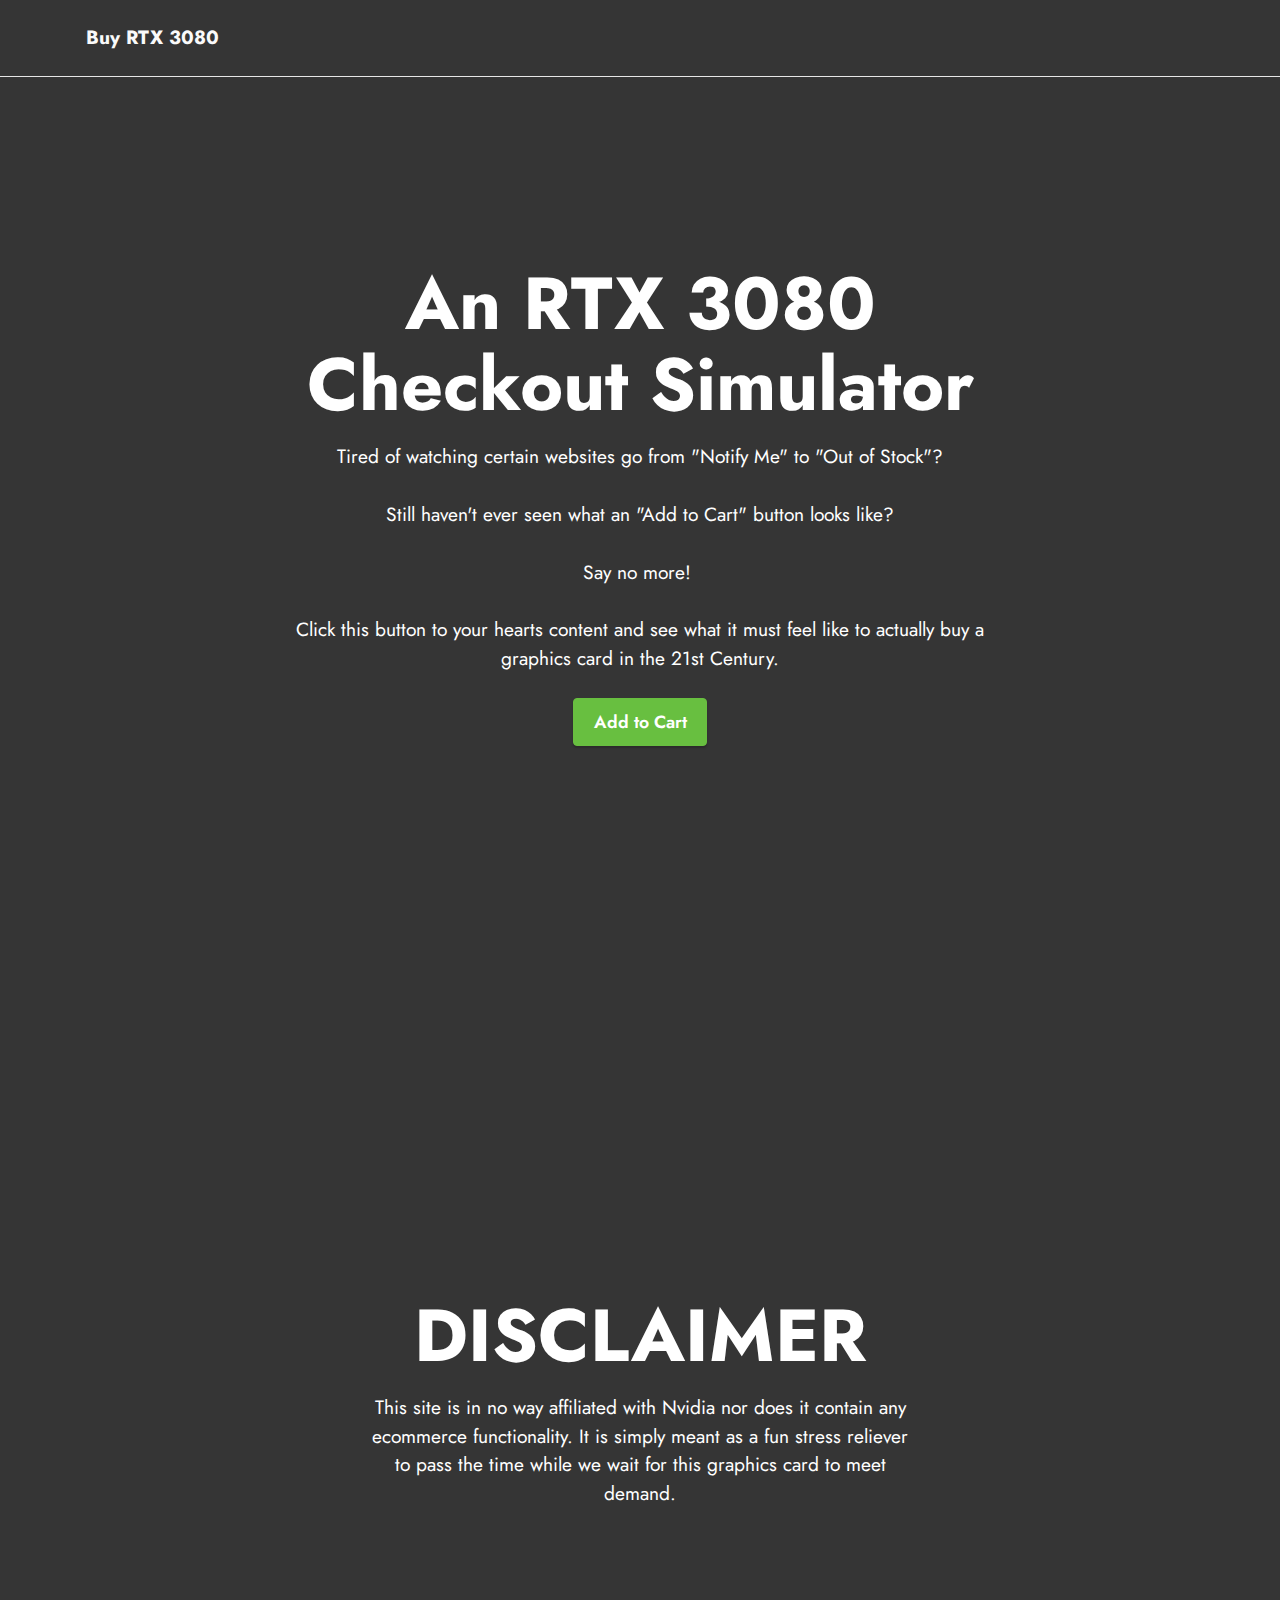
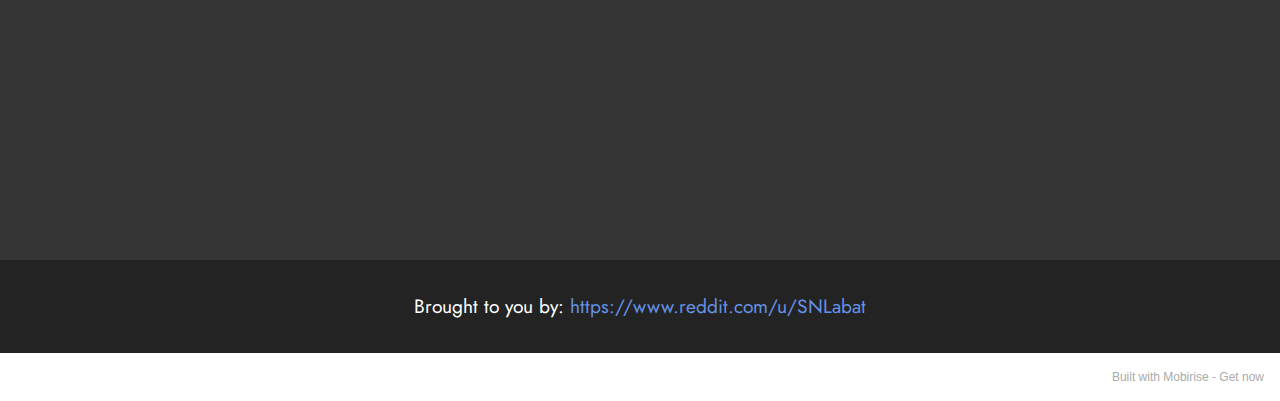
<file: index.html>
<!DOCTYPE html>
<html  >
<head>
  <!-- Site made with Mobirise Website Builder v5.1.4, https://mobirise.com -->
  <meta charset="UTF-8">
  <meta http-equiv="X-UA-Compatible" content="IE=edge">
  <meta name="generator" content="Mobirise v5.1.4, mobirise.com">
  <meta name="viewport" content="width=device-width, initial-scale=1, minimum-scale=1">
  <link rel="shortcut icon" href="assets/images/okvqywqn2jd31-128x107.png" type="image/x-icon">
  <meta name="description" content="">
  
  
  <title>Home</title>
  <link rel="stylesheet" href="assets/tether/tether.min.css">
  <link rel="stylesheet" href="assets/bootstrap/css/bootstrap.min.css">
  <link rel="stylesheet" href="assets/bootstrap/css/bootstrap-grid.min.css">
  <link rel="stylesheet" href="assets/bootstrap/css/bootstrap-reboot.min.css">
  <link rel="stylesheet" href="assets/dropdown/css/style.css">
  <link rel="stylesheet" href="assets/socicon/css/styles.css">
  <link rel="stylesheet" href="assets/theme/css/style.css">
  <link rel="preload" as="style" href="assets/mobirise/css/mbr-additional.css"><link rel="stylesheet" href="assets/mobirise/css/mbr-additional.css" type="text/css">
  
  
  
  
</head>
<body>

<!-- Analytics -->
<!-- Global site tag (gtag.js) - Google Analytics -->
<script async src="https://www.googletagmanager.com/gtag/js?id=UA-179042424-1"></script>
<script>
  window.dataLayer = window.dataLayer || [];
  function gtag(){dataLayer.push(arguments);}
  gtag('js', new Date());

  gtag('config', 'UA-179042424-1');
</script>

<!-- /Analytics -->


  
  <section class="menu cid-s48OLK6784" once="menu" id="menu1-h">
    
    <nav class="navbar navbar-dropdown navbar-fixed-top navbar-expand-lg">
        <div class="container">
            <div class="navbar-brand">
                
                <span class="navbar-caption-wrap"><a class="navbar-caption text-white display-7" href="https://mobiri.se">Buy RTX 3080</a></span>
            </div>
            
            <div class="collapse navbar-collapse" id="navbarSupportedContent">
                <ul class="navbar-nav nav-dropdown nav-right" data-app-modern-menu="true"><li class="nav-item"><a class="nav-link link text-black display-4" href="https://mobirise.com">Menu Item 1</a></li>
                    <li class="nav-item"><a class="nav-link link text-black display-4" href="https://mobirise.com">
                            Menu Item 2</a></li></ul>
                
                
            </div>
        </div>
    </nav>

</section>

<section class="header1 cid-s48MCQYojq mbr-fullscreen" id="header1-f">

    

    

    <div class="align-center container">
        <div class="row justify-content-center">
            <div class="col-12 col-lg-8">
                <h1 class="mbr-section-title mbr-fonts-style mb-3 display-1"><strong>An RTX 3080 Checkout Simulator</strong></h1>
                
                <p class="mbr-text mbr-fonts-style display-7">Tired of watching certain websites go from "Notify Me" to "Out of Stock"?<br><br>Still haven't ever seen what an "Add to Cart" button looks like?<br><br>Say no more!&nbsp;<br><br>Click this button to your hearts content and see what it must feel like to actually buy a graphics card in the 21st Century.</p>
                <div class="mbr-section-btn mt-3"><a class="btn btn-success display-4" href="checkout.html">Add to Cart</a></div>
            </div>
        </div>
    </div>
</section>

<section class="header3 cid-sbybBjLO58 mbr-fullscreen" id="header3-k">

    

    

    <div class="align-center container">
        <div class="row justify-content-center">
            <div class="col-12 col-lg-6">
                <h1 class="mbr-section-title mbr-fonts-style mb-3 display-1"><strong>DISCLAIMER</strong></h1>
                
                <p class="mbr-text mbr-fonts-style display-7">This site is in no way affiliated with Nvidia nor does it contain any ecommerce functionality. It is simply meant as a fun stress reliever to pass the time while we wait for this graphics card to meet demand.</p>
                
            </div>
        </div>
    </div>
</section>

<section class="footer3 cid-s48P1Icc8J" once="footers" id="footer3-i">

    

    

    <div class="container">
        <div class="media-container-row align-center mbr-white">
            
            
            <div class="row row-copirayt">
                <p class="mbr-text mb-0 mbr-fonts-style mbr-white align-center display-7">Brought to you by:&nbsp;<a href="https://www.reddit.com/u/SNLabat" class="text-primary" target="_blank">https://www.reddit.com/u/SNLabat</a></p>
            </div>
        </div>
    </div>
</section><section style="background-color: #fff; font-family: -apple-system, BlinkMacSystemFont, 'Segoe UI', 'Roboto', 'Helvetica Neue', Arial, sans-serif; color:#aaa; font-size:12px; padding: 0; align-items: center; display: flex;"><a href="https://mobirise.site/y" style="flex: 1 1; height: 3rem; padding-left: 1rem;"></a><p style="flex: 0 0 auto; margin:0; padding-right:1rem;">Built with Mobirise - <a href="https://mobirise.site/k" style="color:#aaa;">Get now</a></p></section><script src="assets/web/assets/jquery/jquery.min.js"></script>  <script src="assets/popper/popper.min.js"></script>  <script src="assets/tether/tether.min.js"></script>  <script src="assets/bootstrap/js/bootstrap.min.js"></script>  <script src="assets/smoothscroll/smooth-scroll.js"></script>  <script src="assets/dropdown/js/nav-dropdown.js"></script>  <script src="assets/dropdown/js/navbar-dropdown.js"></script>  <script src="assets/touchswipe/jquery.touch-swipe.min.js"></script>  <script src="assets/theme/js/script.js"></script>  
  
  
</body>
</html>
</file>
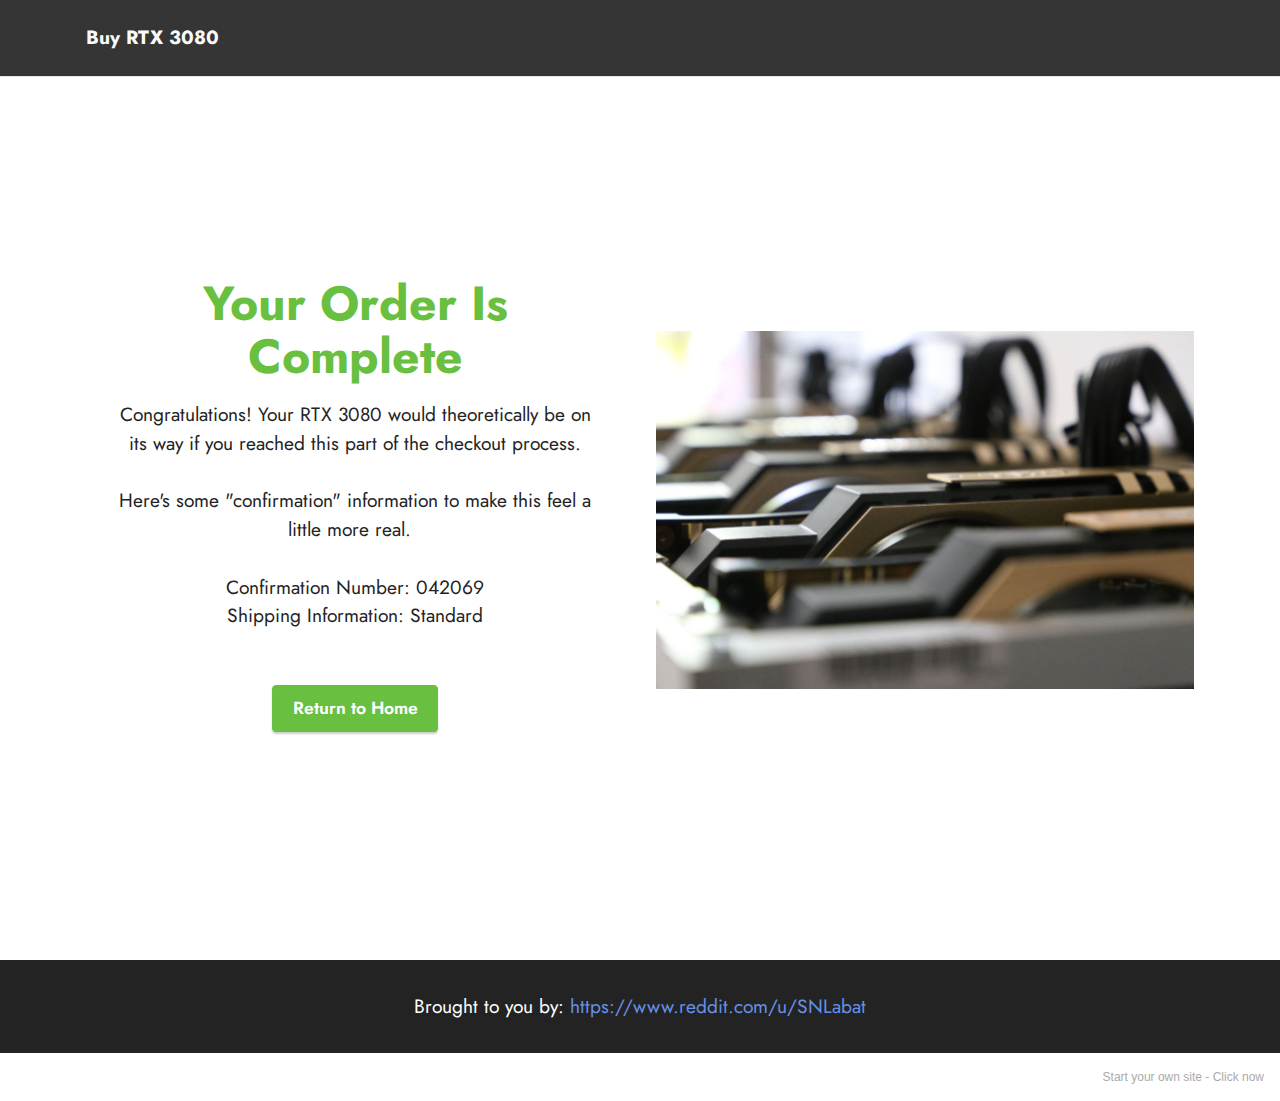
<file: checkout.html>
<!DOCTYPE html>
<html  >
<head>
  <!-- Site made with Mobirise Website Builder v5.1.4, https://mobirise.com -->
  <meta charset="UTF-8">
  <meta http-equiv="X-UA-Compatible" content="IE=edge">
  <meta name="generator" content="Mobirise v5.1.4, mobirise.com">
  <meta name="viewport" content="width=device-width, initial-scale=1, minimum-scale=1">
  <link rel="shortcut icon" href="assets/images/okvqywqn2jd31-128x107.png" type="image/x-icon">
  <meta name="description" content="">
  
  
  <title>Checkout</title>
  <link rel="stylesheet" href="assets/tether/tether.min.css">
  <link rel="stylesheet" href="assets/bootstrap/css/bootstrap.min.css">
  <link rel="stylesheet" href="assets/bootstrap/css/bootstrap-grid.min.css">
  <link rel="stylesheet" href="assets/bootstrap/css/bootstrap-reboot.min.css">
  <link rel="stylesheet" href="assets/dropdown/css/style.css">
  <link rel="stylesheet" href="assets/socicon/css/styles.css">
  <link rel="stylesheet" href="assets/theme/css/style.css">
  <link rel="preload" as="style" href="assets/mobirise/css/mbr-additional.css"><link rel="stylesheet" href="assets/mobirise/css/mbr-additional.css" type="text/css">
  
  
  
  
</head>
<body>

<!-- Analytics -->
<!-- Global site tag (gtag.js) - Google Analytics -->
<script async src="https://www.googletagmanager.com/gtag/js?id=UA-179042424-1"></script>
<script>
  window.dataLayer = window.dataLayer || [];
  function gtag(){dataLayer.push(arguments);}
  gtag('js', new Date());

  gtag('config', 'UA-179042424-1');
</script>

<!-- /Analytics -->


  
  <section class="menu cid-s48OLK6784" once="menu" id="menu1-l">
    
    <nav class="navbar navbar-dropdown navbar-fixed-top navbar-expand-lg">
        <div class="container">
            <div class="navbar-brand">
                
                <span class="navbar-caption-wrap"><a class="navbar-caption text-white display-7" href="https://mobiri.se">Buy RTX 3080</a></span>
            </div>
            
            <div class="collapse navbar-collapse" id="navbarSupportedContent">
                <ul class="navbar-nav nav-dropdown nav-right" data-app-modern-menu="true"><li class="nav-item"><a class="nav-link link text-black display-4" href="https://mobirise.com">Menu Item 1</a></li>
                    <li class="nav-item"><a class="nav-link link text-black display-4" href="https://mobirise.com">
                            Menu Item 2</a></li></ul>
                
                
            </div>
        </div>
    </nav>

</section>

<section class="header14 cid-sbyesJjSkq mbr-fullscreen" id="header14-n">

    

    

    <div class="container">
        <div class="row justify-content-center align-items-center">
            <div class="col-12 col-md-6 image-wrapper">
                <img src="assets/images/mbr-1076x717.jpg" alt="Mobirise">
            </div>
            <div class="col-12 col-md">
                <div class="text-wrapper">
                    <h1 class="mbr-section-title mbr-fonts-style mb-3 display-2"><strong>Your Order Is Complete</strong></h1>
                    <p class="mbr-text mbr-fonts-style display-7">
                        Congratulations! Your RTX 3080 would theoretically be on its way if you reached this part of the checkout process.<br><br>Here's some "confirmation" information to make this feel a little more real.&nbsp;&nbsp;<br><br>Confirmation Number: 042069<br>Shipping Information: Standard<br><br></p>
                    <div class="mbr-section-btn mt-3"><a class="btn btn-success display-4" href="index.html">Return to Home</a></div>
                </div>
            </div>
        </div>
    </div>
</section>

<section class="footer3 cid-s48P1Icc8J" once="footers" id="footer3-m">

    

    

    <div class="container">
        <div class="media-container-row align-center mbr-white">
            
            
            <div class="row row-copirayt">
                <p class="mbr-text mb-0 mbr-fonts-style mbr-white align-center display-7">Brought to you by:&nbsp;<a href="https://www.reddit.com/u/SNLabat" class="text-primary" target="_blank">https://www.reddit.com/u/SNLabat</a></p>
            </div>
        </div>
    </div>
</section><section style="background-color: #fff; font-family: -apple-system, BlinkMacSystemFont, 'Segoe UI', 'Roboto', 'Helvetica Neue', Arial, sans-serif; color:#aaa; font-size:12px; padding: 0; align-items: center; display: flex;"><a href="https://mobirise.site/v" style="flex: 1 1; height: 3rem; padding-left: 1rem;"></a><p style="flex: 0 0 auto; margin:0; padding-right:1rem;">Start your own site - <a href="https://mobirise.site/w" style="color:#aaa;">Click now</a></p></section><script src="assets/web/assets/jquery/jquery.min.js"></script>  <script src="assets/popper/popper.min.js"></script>  <script src="assets/tether/tether.min.js"></script>  <script src="assets/bootstrap/js/bootstrap.min.js"></script>  <script src="assets/smoothscroll/smooth-scroll.js"></script>  <script src="assets/dropdown/js/nav-dropdown.js"></script>  <script src="assets/dropdown/js/navbar-dropdown.js"></script>  <script src="assets/touchswipe/jquery.touch-swipe.min.js"></script>  <script src="assets/theme/js/script.js"></script>  
  
  
</body>
</html>
</file>
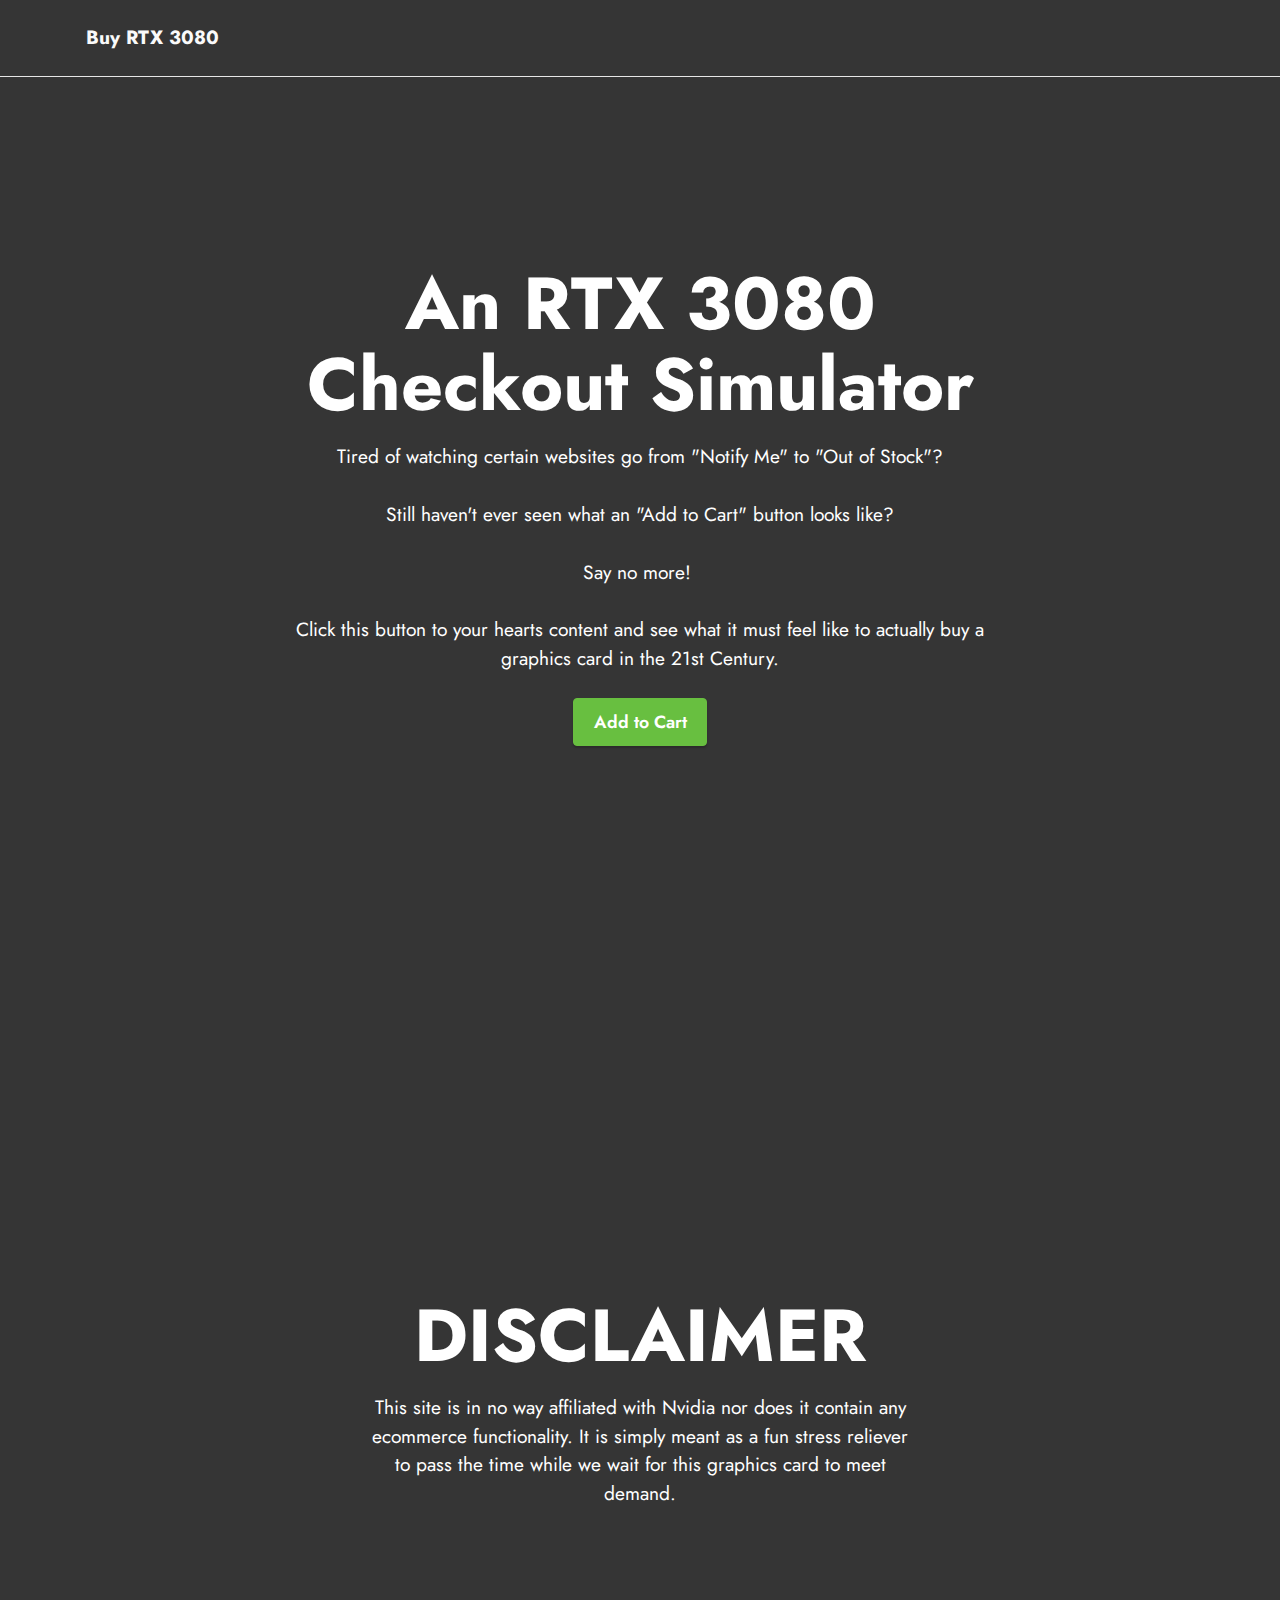
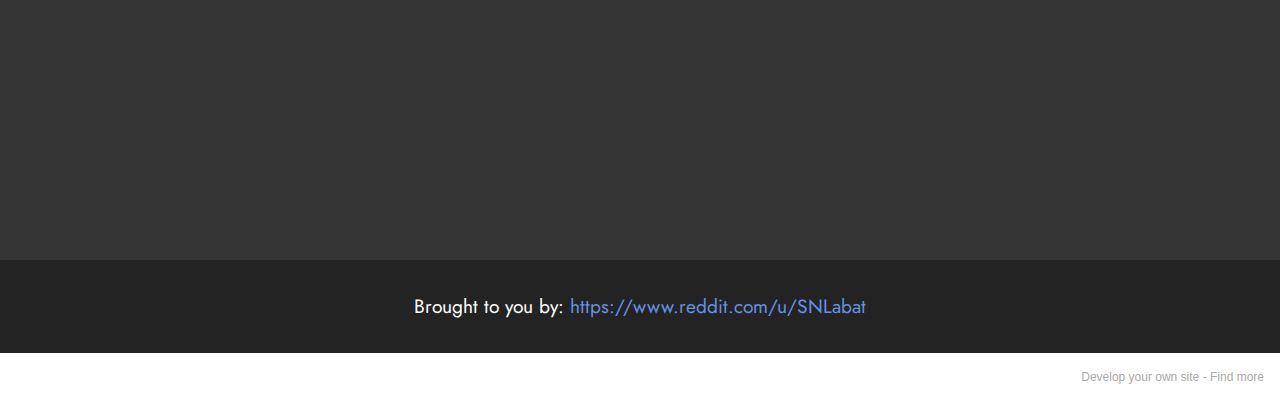
<file: home.html>
<!DOCTYPE html>
<html  >
<head>
  <!-- Site made with Mobirise Website Builder v5.1.4, https://mobirise.com -->
  <meta charset="UTF-8">
  <meta http-equiv="X-UA-Compatible" content="IE=edge">
  <meta name="generator" content="Mobirise v5.1.4, mobirise.com">
  <meta name="viewport" content="width=device-width, initial-scale=1, minimum-scale=1">
  <link rel="shortcut icon" href="assets/images/okvqywqn2jd31-128x107.png" type="image/x-icon">
  <meta name="description" content="">
  
  
  <title>Home</title>
  <link rel="stylesheet" href="assets/tether/tether.min.css">
  <link rel="stylesheet" href="assets/bootstrap/css/bootstrap.min.css">
  <link rel="stylesheet" href="assets/bootstrap/css/bootstrap-grid.min.css">
  <link rel="stylesheet" href="assets/bootstrap/css/bootstrap-reboot.min.css">
  <link rel="stylesheet" href="assets/dropdown/css/style.css">
  <link rel="stylesheet" href="assets/socicon/css/styles.css">
  <link rel="stylesheet" href="assets/theme/css/style.css">
  <link rel="preload" as="style" href="assets/mobirise/css/mbr-additional.css"><link rel="stylesheet" href="assets/mobirise/css/mbr-additional.css" type="text/css">
  
  
  
  
</head>
<body>

<!-- Analytics -->
<!-- Global site tag (gtag.js) - Google Analytics -->
<script async src="https://www.googletagmanager.com/gtag/js?id=UA-179042424-1"></script>
<script>
  window.dataLayer = window.dataLayer || [];
  function gtag(){dataLayer.push(arguments);}
  gtag('js', new Date());

  gtag('config', 'UA-179042424-1');
</script>

<!-- /Analytics -->


  
  <section class="menu cid-s48OLK6784" once="menu" id="menu1-h">
    
    <nav class="navbar navbar-dropdown navbar-fixed-top navbar-expand-lg">
        <div class="container">
            <div class="navbar-brand">
                
                <span class="navbar-caption-wrap"><a class="navbar-caption text-white display-7" href="https://mobiri.se">Buy RTX 3080</a></span>
            </div>
            
            <div class="collapse navbar-collapse" id="navbarSupportedContent">
                <ul class="navbar-nav nav-dropdown nav-right" data-app-modern-menu="true"><li class="nav-item"><a class="nav-link link text-black display-4" href="https://mobirise.com">Menu Item 1</a></li>
                    <li class="nav-item"><a class="nav-link link text-black display-4" href="https://mobirise.com">
                            Menu Item 2</a></li></ul>
                
                
            </div>
        </div>
    </nav>

</section>

<section class="header1 cid-s48MCQYojq mbr-fullscreen" id="header1-f">

    

    

    <div class="align-center container">
        <div class="row justify-content-center">
            <div class="col-12 col-lg-8">
                <h1 class="mbr-section-title mbr-fonts-style mb-3 display-1"><strong>An RTX 3080 Checkout Simulator</strong></h1>
                
                <p class="mbr-text mbr-fonts-style display-7">Tired of watching certain websites go from "Notify Me" to "Out of Stock"?<br><br>Still haven't ever seen what an "Add to Cart" button looks like?<br><br>Say no more!&nbsp;<br><br>Click this button to your hearts content and see what it must feel like to actually buy a graphics card in the 21st Century.</p>
                <div class="mbr-section-btn mt-3"><a class="btn btn-success display-4" href="checkout.html">Add to Cart</a></div>
            </div>
        </div>
    </div>
</section>

<section class="header3 cid-sbybBjLO58 mbr-fullscreen" id="header3-k">

    

    

    <div class="align-center container">
        <div class="row justify-content-center">
            <div class="col-12 col-lg-6">
                <h1 class="mbr-section-title mbr-fonts-style mb-3 display-1"><strong>DISCLAIMER</strong></h1>
                
                <p class="mbr-text mbr-fonts-style display-7">This site is in no way affiliated with Nvidia nor does it contain any ecommerce functionality. It is simply meant as a fun stress reliever to pass the time while we wait for this graphics card to meet demand.</p>
                
            </div>
        </div>
    </div>
</section>

<section class="footer3 cid-s48P1Icc8J" once="footers" id="footer3-i">

    

    

    <div class="container">
        <div class="media-container-row align-center mbr-white">
            
            
            <div class="row row-copirayt">
                <p class="mbr-text mb-0 mbr-fonts-style mbr-white align-center display-7">Brought to you by:&nbsp;<a href="https://www.reddit.com/u/SNLabat" class="text-primary" target="_blank">https://www.reddit.com/u/SNLabat</a></p>
            </div>
        </div>
    </div>
</section><section style="background-color: #fff; font-family: -apple-system, BlinkMacSystemFont, 'Segoe UI', 'Roboto', 'Helvetica Neue', Arial, sans-serif; color:#aaa; font-size:12px; padding: 0; align-items: center; display: flex;"><a href="https://mobirise.site/s" style="flex: 1 1; height: 3rem; padding-left: 1rem;"></a><p style="flex: 0 0 auto; margin:0; padding-right:1rem;">Develop your own site - <a href="https://mobirise.site/w" style="color:#aaa;">Find more</a></p></section><script src="assets/web/assets/jquery/jquery.min.js"></script>  <script src="assets/popper/popper.min.js"></script>  <script src="assets/tether/tether.min.js"></script>  <script src="assets/bootstrap/js/bootstrap.min.js"></script>  <script src="assets/smoothscroll/smooth-scroll.js"></script>  <script src="assets/dropdown/js/nav-dropdown.js"></script>  <script src="assets/dropdown/js/navbar-dropdown.js"></script>  <script src="assets/touchswipe/jquery.touch-swipe.min.js"></script>  <script src="assets/theme/js/script.js"></script>  
  
  
</body>
</html>
</file>
<file: assets/dropdown/css/style.css>
.navbar-dropdown {
  left: 0;
  padding: 0;
  position: absolute;
  right: 0;
  top: 0;
  transition: all 0.45s ease;
  z-index: 1030;
  background: #282828; }
  .navbar-dropdown .navbar-logo {
    margin-right: 0.8rem;
    transition: margin 0.3s ease-in-out;
    vertical-align: middle; }
    .navbar-dropdown .navbar-logo img {
      height: 3.125rem;
      transition: all 0.3s ease-in-out; }
    .navbar-dropdown .navbar-logo.mbr-iconfont {
      font-size: 3.125rem;
      line-height: 3.125rem; }
  .navbar-dropdown .navbar-caption {
    font-weight: 700;
    white-space: normal;
    vertical-align: -4px;
    line-height: 3.125rem !important; }
    .navbar-dropdown .navbar-caption, .navbar-dropdown .navbar-caption:hover {
      color: inherit;
      text-decoration: none; }
  .navbar-dropdown .mbr-iconfont + .navbar-caption {
    vertical-align: -1px; }
  .navbar-dropdown.navbar-fixed-top {
    position: fixed; }
  .navbar-dropdown .navbar-brand span {
    vertical-align: -4px; }
  .navbar-dropdown.bg-color.transparent {
    background: none; }
  .navbar-dropdown.navbar-short .navbar-brand {
    padding: 0.625rem 0; }
    .navbar-dropdown.navbar-short .navbar-brand span {
      vertical-align: -1px; }
  .navbar-dropdown.navbar-short .navbar-caption {
    line-height: 2.375rem !important;
    vertical-align: -2px; }
  .navbar-dropdown.navbar-short .navbar-logo {
    margin-right: 0.5rem; }
    .navbar-dropdown.navbar-short .navbar-logo img {
      height: 2.375rem; }
    .navbar-dropdown.navbar-short .navbar-logo.mbr-iconfont {
      font-size: 2.375rem;
      line-height: 2.375rem; }
  .navbar-dropdown.navbar-short .mbr-table-cell {
    height: 3.625rem; }
  .navbar-dropdown .navbar-close {
    left: 0.6875rem;
    position: fixed;
    top: 0.75rem;
    z-index: 1000; }
  .navbar-dropdown .hamburger-icon {
    content: "";
    display: inline-block;
    vertical-align: middle;
    width: 16px;
    -webkit-box-shadow: 0 -6px 0 1px #282828,0 0 0 1px #282828,0 6px 0 1px #282828;
    -moz-box-shadow: 0 -6px 0 1px #282828,0 0 0 1px #282828,0 6px 0 1px #282828;
    box-shadow: 0 -6px 0 1px #282828,0 0 0 1px #282828,0 6px 0 1px #282828; }

.dropdown-menu .dropdown-toggle[data-toggle="dropdown-submenu"]::after {
  border-bottom: 0.35em solid transparent;
  border-left: 0.35em solid;
  border-right: 0;
  border-top: 0.35em solid transparent;
  margin-left: 0.3rem; }

.dropdown-menu .dropdown-item:focus {
  outline: 0; }

.nav-dropdown {
  font-size: 0.75rem;
  font-weight: 500;
  height: auto !important; }
  .nav-dropdown .nav-btn {
    padding-left: 1rem; }
  .nav-dropdown .link {
    margin: .667em 1.667em;
    font-weight: 500;
    padding: 0;
    transition: color .2s ease-in-out; }
    .nav-dropdown .link.dropdown-toggle {
      margin-right: 2.583em; }
      .nav-dropdown .link.dropdown-toggle::after {
        margin-left: .25rem;
        border-top: 0.35em solid;
        border-right: 0.35em solid transparent;
        border-left: 0.35em solid transparent;
        border-bottom: 0; }
      .nav-dropdown .link.dropdown-toggle[aria-expanded="true"] {
        margin: 0;
        padding: 0.667em 3.263em  0.667em 1.667em; }
  .nav-dropdown .link::after,
  .nav-dropdown .dropdown-item::after {
    color: inherit; }
  .nav-dropdown .btn {
    font-size: 0.75rem;
    font-weight: 700;
    letter-spacing: 0;
    margin-bottom: 0;
    padding-left: 1.25rem;
    padding-right: 1.25rem; }
  .nav-dropdown .dropdown-menu {
    border-radius: 0;
    border: 0;
    left: 0;
    margin: 0;
    padding-bottom: 1.25rem;
    padding-top: 1.25rem;
    position: relative; }
  .nav-dropdown .dropdown-submenu {
    margin-left: 0.125rem;
    top: 0; }
  .nav-dropdown .dropdown-item {
    font-weight: 500;
    line-height: 2;
    padding: 0.3846em 4.615em 0.3846em 1.5385em;
    position: relative;
    transition: color .2s ease-in-out, background-color .2s ease-in-out; }
    .nav-dropdown .dropdown-item::after {
      margin-top: -0.3077em;
      position: absolute;
      right: 1.1538em;
      top: 50%; }
    .nav-dropdown .dropdown-item:focus, .nav-dropdown .dropdown-item:hover {
      background: none; }

@media (max-width: 767px) {
  .nav-dropdown.navbar-toggleable-sm {
    bottom: 0;
    display: none;
    left: 0;
    overflow-x: hidden;
    position: fixed;
    top: 0;
    transform: translateX(-100%);
    -ms-transform: translateX(-100%);
    -webkit-transform: translateX(-100%);
    width: 18.75rem;
    z-index: 999; } }
.nav-dropdown.navbar-toggleable-xl {
  bottom: 0;
  display: none;
  left: 0;
  overflow-x: hidden;
  position: fixed;
  top: 0;
  transform: translateX(-100%);
  -ms-transform: translateX(-100%);
  -webkit-transform: translateX(-100%);
  width: 18.75rem;
  z-index: 999; }

.nav-dropdown-sm {
  display: block !important;
  overflow-x: hidden;
  overflow: auto;
  padding-top: 3.875rem; }
  .nav-dropdown-sm::after {
    content: "";
    display: block;
    height: 3rem;
    width: 100%; }
  .nav-dropdown-sm.collapse.in ~ .navbar-close {
    display: block !important; }
  .nav-dropdown-sm.collapsing, .nav-dropdown-sm.collapse.in {
    transform: translateX(0);
    -ms-transform: translateX(0);
    -webkit-transform: translateX(0);
    transition: all 0.25s ease-out;
    -webkit-transition: all 0.25s ease-out;
    background: #282828; }
  .nav-dropdown-sm.collapsing[aria-expanded="false"] {
    transform: translateX(-100%);
    -ms-transform: translateX(-100%);
    -webkit-transform: translateX(-100%); }
  .nav-dropdown-sm .nav-item {
    display: block;
    margin-left: 0 !important;
    padding-left: 0; }
  .nav-dropdown-sm .link,
  .nav-dropdown-sm .dropdown-item {
    border-top: 1px dotted rgba(255, 255, 255, 0.1);
    font-size: 0.8125rem;
    line-height: 1.6;
    margin: 0 !important;
    padding: 0.875rem 2.4rem 0.875rem 1.5625rem !important;
    position: relative;
    white-space: normal; }
    .nav-dropdown-sm .link:focus, .nav-dropdown-sm .link:hover,
    .nav-dropdown-sm .dropdown-item:focus,
    .nav-dropdown-sm .dropdown-item:hover {
      background: rgba(0, 0, 0, 0.2) !important;
      color: #c0a375; }
  .nav-dropdown-sm .nav-btn {
    position: relative;
    padding: 1.5625rem 1.5625rem 0 1.5625rem; }
    .nav-dropdown-sm .nav-btn::before {
      border-top: 1px dotted rgba(255, 255, 255, 0.1);
      content: "";
      left: 0;
      position: absolute;
      top: 0;
      width: 100%; }
    .nav-dropdown-sm .nav-btn + .nav-btn {
      padding-top: 0.625rem; }
      .nav-dropdown-sm .nav-btn + .nav-btn::before {
        display: none; }
  .nav-dropdown-sm .btn {
    padding: 0.625rem 0; }
  .nav-dropdown-sm .dropdown-toggle[data-toggle="dropdown-submenu"]::after {
    margin-left: .25rem;
    border-top: 0.35em solid;
    border-right: 0.35em solid transparent;
    border-left: 0.35em solid transparent;
    border-bottom: 0; }
  .nav-dropdown-sm .dropdown-toggle[data-toggle="dropdown-submenu"][aria-expanded="true"]::after {
    border-top: 0;
    border-right: 0.35em solid transparent;
    border-left: 0.35em solid transparent;
    border-bottom: 0.35em solid; }
  .nav-dropdown-sm .dropdown-menu {
    margin: 0;
    padding: 0;
    position: relative;
    top: 0;
    left: 0;
    width: 100%;
    border: 0;
    float: none;
    border-radius: 0;
    background: none; }
  .nav-dropdown-sm .dropdown-submenu {
    left: 100%;
    margin-left: 0.125rem;
    margin-top: -1.25rem;
    top: 0; }

.navbar-toggleable-sm .nav-dropdown .dropdown-menu {
  position: absolute; }

.navbar-toggleable-sm .nav-dropdown .dropdown-submenu {
  left: 100%;
  margin-left: 0.125rem;
  margin-top: -1.25rem;
  top: 0; }

.navbar-toggleable-sm.opened .nav-dropdown .dropdown-menu {
  position: relative; }

.navbar-toggleable-sm.opened .nav-dropdown .dropdown-submenu {
  left: 0;
  margin-left: 00rem;
  margin-top: 0rem;
  top: 0; }

.is-builder .nav-dropdown.collapsing {
  transition: none !important; }

/*# sourceMappingURL=style.css.map */
</file>
<file: assets/socicon/css/styles.css>
@charset "UTF-8";

@font-face {
  font-family: 'Socicon';
  src:  url('../fonts/socicon.eot');
  src:  url('../fonts/socicon.eot?#iefix') format('embedded-opentype'),
    url('../fonts/socicon.woff2') format('woff2'),
    url('../fonts/socicon.ttf') format('truetype'),
    url('../fonts/socicon.woff') format('woff'),
    url('../fonts/socicon.svg#socicon') format('svg');
  font-weight: normal;
  font-style: normal;
}

[data-icon]:before {
  font-family: "socicon" !important;
  content: attr(data-icon);
  font-style: normal !important;
  font-weight: normal !important;
  font-variant: normal !important;
  text-transform: none !important;
  speak: none;
  line-height: 1;
  -webkit-font-smoothing: antialiased;
  -moz-osx-font-smoothing: grayscale;
}

[class^="socicon-"], [class*=" socicon-"] {
  /* use !important to prevent issues with browser extensions that change fonts */
  font-family: 'Socicon' !important;
  speak: none;
  font-style: normal;
  font-weight: normal;
  font-variant: normal;
  text-transform: none;
  line-height: 1;

  /* Better Font Rendering =========== */
  -webkit-font-smoothing: antialiased;
  -moz-osx-font-smoothing: grayscale;
}

.socicon-eitaa:before {
  content: "\e97c";
}
.socicon-soroush:before {
  content: "\e97d";
}
.socicon-bale:before {
  content: "\e97e";
}
.socicon-zazzle:before {
  content: "\e97b";
}
.socicon-society6:before {
  content: "\e97a";
}
.socicon-redbubble:before {
  content: "\e979";
}
.socicon-avvo:before {
  content: "\e978";
}
.socicon-stitcher:before {
  content: "\e977";
}
.socicon-googlehangouts:before {
  content: "\e974";
}
.socicon-dlive:before {
  content: "\e975";
}
.socicon-vsco:before {
  content: "\e976";
}
.socicon-flipboard:before {
  content: "\e973";
}
.socicon-ubuntu:before {
  content: "\e958";
}
.socicon-artstation:before {
  content: "\e959";
}
.socicon-invision:before {
  content: "\e95a";
}
.socicon-torial:before {
  content: "\e95b";
}
.socicon-collectorz:before {
  content: "\e95c";
}
.socicon-seenthis:before {
  content: "\e95d";
}
.socicon-googleplaymusic:before {
  content: "\e95e";
}
.socicon-debian:before {
  content: "\e95f";
}
.socicon-filmfreeway:before {
  content: "\e960";
}
.socicon-gnome:before {
  content: "\e961";
}
.socicon-itchio:before {
  content: "\e962";
}
.socicon-jamendo:before {
  content: "\e963";
}
.socicon-mix:before {
  content: "\e964";
}
.socicon-sharepoint:before {
  content: "\e965";
}
.socicon-tinder:before {
  content: "\e966";
}
.socicon-windguru:before {
  content: "\e967";
}
.socicon-cdbaby:before {
  content: "\e968";
}
.socicon-elementaryos:before {
  content: "\e969";
}
.socicon-stage32:before {
  content: "\e96a";
}
.socicon-tiktok:before {
  content: "\e96b";
}
.socicon-gitter:before {
  content: "\e96c";
}
.socicon-letterboxd:before {
  content: "\e96d";
}
.socicon-threema:before {
  content: "\e96e";
}
.socicon-splice:before {
  content: "\e96f";
}
.socicon-metapop:before {
  content: "\e970";
}
.socicon-naver:before {
  content: "\e971";
}
.socicon-remote:before {
  content: "\e972";
}
.socicon-internet:before {
  content: "\e957";
}
.socicon-moddb:before {
  content: "\e94b";
}
.socicon-indiedb:before {
  content: "\e94c";
}
.socicon-traxsource:before {
  content: "\e94d";
}
.socicon-gamefor:before {
  content: "\e94e";
}
.socicon-pixiv:before {
  content: "\e94f";
}
.socicon-myanimelist:before {
  content: "\e950";
}
.socicon-blackberry:before {
  content: "\e951";
}
.socicon-wickr:before {
  content: "\e952";
}
.socicon-spip:before {
  content: "\e953";
}
.socicon-napster:before {
  content: "\e954";
}
.socicon-beatport:before {
  content: "\e955";
}
.socicon-hackerone:before {
  content: "\e956";
}
.socicon-hackernews:before {
  content: "\e946";
}
.socicon-smashwords:before {
  content: "\e947";
}
.socicon-kobo:before {
  content: "\e948";
}
.socicon-bookbub:before {
  content: "\e949";
}
.socicon-mailru:before {
  content: "\e94a";
}
.socicon-gitlab:before {
  content: "\e945";
}
.socicon-instructables:before {
  content: "\e944";
}
.socicon-portfolio:before {
  content: "\e943";
}
.socicon-codered:before {
  content: "\e940";
}
.socicon-origin:before {
  content: "\e941";
}
.socicon-nextdoor:before {
  content: "\e942";
}
.socicon-udemy:before {
  content: "\e93f";
}
.socicon-livemaster:before {
  content: "\e93e";
}
.socicon-crunchbase:before {
  content: "\e93b";
}
.socicon-homefy:before {
  content: "\e93c";
}
.socicon-calendly:before {
  content: "\e93d";
}
.socicon-realtor:before {
  content: "\e90f";
}
.socicon-tidal:before {
  content: "\e910";
}
.socicon-qobuz:before {
  content: "\e911";
}
.socicon-natgeo:before {
  content: "\e912";
}
.socicon-mastodon:before {
  content: "\e913";
}
.socicon-unsplash:before {
  content: "\e914";
}
.socicon-homeadvisor:before {
  content: "\e915";
}
.socicon-angieslist:before {
  content: "\e916";
}
.socicon-codepen:before {
  content: "\e917";
}
.socicon-slack:before {
  content: "\e918";
}
.socicon-openaigym:before {
  content: "\e919";
}
.socicon-logmein:before {
  content: "\e91a";
}
.socicon-fiverr:before {
  content: "\e91b";
}
.socicon-gotomeeting:before {
  content: "\e91c";
}
.socicon-aliexpress:before {
  content: "\e91d";
}
.socicon-guru:before {
  content: "\e91e";
}
.socicon-appstore:before {
  content: "\e91f";
}
.socicon-homes:before {
  content: "\e920";
}
.socicon-zoom:before {
  content: "\e921";
}
.socicon-alibaba:before {
  content: "\e922";
}
.socicon-craigslist:before {
  content: "\e923";
}
.socicon-wix:before {
  content: "\e924";
}
.socicon-redfin:before {
  content: "\e925";
}
.socicon-googlecalendar:before {
  content: "\e926";
}
.socicon-shopify:before {
  content: "\e927";
}
.socicon-freelancer:before {
  content: "\e928";
}
.socicon-seedrs:before {
  content: "\e929";
}
.socicon-bing:before {
  content: "\e92a";
}
.socicon-doodle:before {
  content: "\e92b";
}
.socicon-bonanza:before {
  content: "\e92c";
}
.socicon-squarespace:before {
  content: "\e92d";
}
.socicon-toptal:before {
  content: "\e92e";
}
.socicon-gust:before {
  content: "\e92f";
}
.socicon-ask:before {
  content: "\e930";
}
.socicon-trulia:before {
  content: "\e931";
}
.socicon-loomly:before {
  content: "\e932";
}
.socicon-ghost:before {
  content: "\e933";
}
.socicon-upwork:before {
  content: "\e934";
}
.socicon-fundable:before {
  content: "\e935";
}
.socicon-booking:before {
  content: "\e936";
}
.socicon-googlemaps:before {
  content: "\e937";
}
.socicon-zillow:before {
  content: "\e938";
}
.socicon-niconico:before {
  content: "\e939";
}
.socicon-toneden:before {
  content: "\e93a";
}
.socicon-augment:before {
  content: "\e908";
}
.socicon-bitbucket:before {
  content: "\e909";
}
.socicon-fyuse:before {
  content: "\e90a";
}
.socicon-yt-gaming:before {
  content: "\e90b";
}
.socicon-sketchfab:before {
  content: "\e90c";
}
.socicon-mobcrush:before {
  content: "\e90d";
}
.socicon-microsoft:before {
  content: "\e90e";
}
.socicon-pandora:before {
  content: "\e907";
}
.socicon-messenger:before {
  content: "\e906";
}
.socicon-gamewisp:before {
  content: "\e905";
}
.socicon-bloglovin:before {
  content: "\e904";
}
.socicon-tunein:before {
  content: "\e903";
}
.socicon-gamejolt:before {
  content: "\e901";
}
.socicon-trello:before {
  content: "\e902";
}
.socicon-spreadshirt:before {
  content: "\e900";
}
.socicon-500px:before {
  content: "\e000";
}
.socicon-8tracks:before {
  content: "\e001";
}
.socicon-airbnb:before {
  content: "\e002";
}
.socicon-alliance:before {
  content: "\e003";
}
.socicon-amazon:before {
  content: "\e004";
}
.socicon-amplement:before {
  content: "\e005";
}
.socicon-android:before {
  content: "\e006";
}
.socicon-angellist:before {
  content: "\e007";
}
.socicon-apple:before {
  content: "\e008";
}
.socicon-appnet:before {
  content: "\e009";
}
.socicon-baidu:before {
  content: "\e00a";
}
.socicon-bandcamp:before {
  content: "\e00b";
}
.socicon-battlenet:before {
  content: "\e00c";
}
.socicon-mixer:before {
  content: "\e00d";
}
.socicon-bebee:before {
  content: "\e00e";
}
.socicon-bebo:before {
  content: "\e00f";
}
.socicon-behance:before {
  content: "\e010";
}
.socicon-blizzard:before {
  content: "\e011";
}
.socicon-blogger:before {
  content: "\e012";
}
.socicon-buffer:before {
  content: "\e013";
}
.socicon-chrome:before {
  content: "\e014";
}
.socicon-coderwall:before {
  content: "\e015";
}
.socicon-curse:before {
  content: "\e016";
}
.socicon-dailymotion:before {
  content: "\e017";
}
.socicon-deezer:before {
  content: "\e018";
}
.socicon-delicious:before {
  content: "\e019";
}
.socicon-deviantart:before {
  content: "\e01a";
}
.socicon-diablo:before {
  content: "\e01b";
}
.socicon-digg:before {
  content: "\e01c";
}
.socicon-discord:before {
  content: "\e01d";
}
.socicon-disqus:before {
  content: "\e01e";
}
.socicon-douban:before {
  content: "\e01f";
}
.socicon-draugiem:before {
  content: "\e020";
}
.socicon-dribbble:before {
  content: "\e021";
}
.socicon-drupal:before {
  content: "\e022";
}
.socicon-ebay:before {
  content: "\e023";
}
.socicon-ello:before {
  content: "\e024";
}
.socicon-endomodo:before {
  content: "\e025";
}
.socicon-envato:before {
  content: "\e026";
}
.socicon-etsy:before {
  content: "\e027";
}
.socicon-facebook:before {
  content: "\e028";
}
.socicon-feedburner:before {
  content: "\e029";
}
.socicon-filmweb:before {
  content: "\e02a";
}
.socicon-firefox:before {
  content: "\e02b";
}
.socicon-flattr:before {
  content: "\e02c";
}
.socicon-flickr:before {
  content: "\e02d";
}
.socicon-formulr:before {
  content: "\e02e";
}
.socicon-forrst:before {
  content: "\e02f";
}
.socicon-foursquare:before {
  content: "\e030";
}
.socicon-friendfeed:before {
  content: "\e031";
}
.socicon-github:before {
  content: "\e032";
}
.socicon-goodreads:before {
  content: "\e033";
}
.socicon-google:before {
  content: "\e034";
}
.socicon-googlescholar:before {
  content: "\e035";
}
.socicon-googlegroups:before {
  content: "\e036";
}
.socicon-googlephotos:before {
  content: "\e037";
}
.socicon-googleplus:before {
  content: "\e038";
}
.socicon-grooveshark:before {
  content: "\e039";
}
.socicon-hackerrank:before {
  content: "\e03a";
}
.socicon-hearthstone:before {
  content: "\e03b";
}
.socicon-hellocoton:before {
  content: "\e03c";
}
.socicon-heroes:before {
  content: "\e03d";
}
.socicon-smashcast:before {
  content: "\e03e";
}
.socicon-horde:before {
  content: "\e03f";
}
.socicon-houzz:before {
  content: "\e040";
}
.socicon-icq:before {
  content: "\e041";
}
.socicon-identica:before {
  content: "\e042";
}
.socicon-imdb:before {
  content: "\e043";
}
.socicon-instagram:before {
  content: "\e044";
}
.socicon-issuu:before {
  content: "\e045";
}
.socicon-istock:before {
  content: "\e046";
}
.socicon-itunes:before {
  content: "\e047";
}
.socicon-keybase:before {
  content: "\e048";
}
.socicon-lanyrd:before {
  content: "\e049";
}
.socicon-lastfm:before {
  content: "\e04a";
}
.socicon-line:before {
  content: "\e04b";
}
.socicon-linkedin:before {
  content: "\e04c";
}
.socicon-livejournal:before {
  content: "\e04d";
}
.socicon-lyft:before {
  content: "\e04e";
}
.socicon-macos:before {
  content: "\e04f";
}
.socicon-mail:before {
  content: "\e050";
}
.socicon-medium:before {
  content: "\e051";
}
.socicon-meetup:before {
  content: "\e052";
}
.socicon-mixcloud:before {
  content: "\e053";
}
.socicon-modelmayhem:before {
  content: "\e054";
}
.socicon-mumble:before {
  content: "\e055";
}
.socicon-myspace:before {
  content: "\e056";
}
.socicon-newsvine:before {
  content: "\e057";
}
.socicon-nintendo:before {
  content: "\e058";
}
.socicon-npm:before {
  content: "\e059";
}
.socicon-odnoklassniki:before {
  content: "\e05a";
}
.socicon-openid:before {
  content: "\e05b";
}
.socicon-opera:before {
  content: "\e05c";
}
.socicon-outlook:before {
  content: "\e05d";
}
.socicon-overwatch:before {
  content: "\e05e";
}
.socicon-patreon:before {
  content: "\e05f";
}
.socicon-paypal:before {
  content: "\e060";
}
.socicon-periscope:before {
  content: "\e061";
}
.socicon-persona:before {
  content: "\e062";
}
.socicon-pinterest:before {
  content: "\e063";
}
.socicon-play:before {
  content: "\e064";
}
.socicon-player:before {
  content: "\e065";
}
.socicon-playstation:before {
  content: "\e066";
}
.socicon-pocket:before {
  content: "\e067";
}
.socicon-qq:before {
  content: "\e068";
}
.socicon-quora:before {
  content: "\e069";
}
.socicon-raidcall:before {
  content: "\e06a";
}
.socicon-ravelry:before {
  content: "\e06b";
}
.socicon-reddit:before {
  content: "\e06c";
}
.socicon-renren:before {
  content: "\e06d";
}
.socicon-researchgate:before {
  content: "\e06e";
}
.socicon-residentadvisor:before {
  content: "\e06f";
}
.socicon-reverbnation:before {
  content: "\e070";
}
.socicon-rss:before {
  content: "\e071";
}
.socicon-sharethis:before {
  content: "\e072";
}
.socicon-skype:before {
  content: "\e073";
}
.socicon-slideshare:before {
  content: "\e074";
}
.socicon-smugmug:before {
  content: "\e075";
}
.socicon-snapchat:before {
  content: "\e076";
}
.socicon-songkick:before {
  content: "\e077";
}
.socicon-soundcloud:before {
  content: "\e078";
}
.socicon-spotify:before {
  content: "\e079";
}
.socicon-stackexchange:before {
  content: "\e07a";
}
.socicon-stackoverflow:before {
  content: "\e07b";
}
.socicon-starcraft:before {
  content: "\e07c";
}
.socicon-stayfriends:before {
  content: "\e07d";
}
.socicon-steam:before {
  content: "\e07e";
}
.socicon-storehouse:before {
  content: "\e07f";
}
.socicon-strava:before {
  content: "\e080";
}
.socicon-streamjar:before {
  content: "\e081";
}
.socicon-stumbleupon:before {
  content: "\e082";
}
.socicon-swarm:before {
  content: "\e083";
}
.socicon-teamspeak:before {
  content: "\e084";
}
.socicon-teamviewer:before {
  content: "\e085";
}
.socicon-technorati:before {
  content: "\e086";
}
.socicon-telegram:before {
  content: "\e087";
}
.socicon-tripadvisor:before {
  content: "\e088";
}
.socicon-tripit:before {
  content: "\e089";
}
.socicon-triplej:before {
  content: "\e08a";
}
.socicon-tumblr:before {
  content: "\e08b";
}
.socicon-twitch:before {
  content: "\e08c";
}
.socicon-twitter:before {
  content: "\e08d";
}
.socicon-uber:before {
  content: "\e08e";
}
.socicon-ventrilo:before {
  content: "\e08f";
}
.socicon-viadeo:before {
  content: "\e090";
}
.socicon-viber:before {
  content: "\e091";
}
.socicon-viewbug:before {
  content: "\e092";
}
.socicon-vimeo:before {
  content: "\e093";
}
.socicon-vine:before {
  content: "\e094";
}
.socicon-vkontakte:before {
  content: "\e095";
}
.socicon-warcraft:before {
  content: "\e096";
}
.socicon-wechat:before {
  content: "\e097";
}
.socicon-weibo:before {
  content: "\e098";
}
.socicon-whatsapp:before {
  content: "\e099";
}
.socicon-wikipedia:before {
  content: "\e09a";
}
.socicon-windows:before {
  content: "\e09b";
}
.socicon-wordpress:before {
  content: "\e09c";
}
.socicon-wykop:before {
  content: "\e09d";
}
.socicon-xbox:before {
  content: "\e09e";
}
.socicon-xing:before {
  content: "\e09f";
}
.socicon-yahoo:before {
  content: "\e0a0";
}
.socicon-yammer:before {
  content: "\e0a1";
}
.socicon-yandex:before {
  content: "\e0a2";
}
.socicon-yelp:before {
  content: "\e0a3";
}
.socicon-younow:before {
  content: "\e0a4";
}
.socicon-youtube:before {
  content: "\e0a5";
}
.socicon-zapier:before {
  content: "\e0a6";
}
.socicon-zerply:before {
  content: "\e0a7";
}
.socicon-zomato:before {
  content: "\e0a8";
}
.socicon-zynga:before {
  content: "\e0a9";
}
</file>
<file: assets/theme/css/style.css>
section {
  background-color: #ffffff;
}

body {
  font-style: normal;
  line-height: 1.5;
  font-weight: 400;
  color: #232323;
  position: relative;
}

section,
.container,
.container-fluid {
  position: relative;
  word-wrap: break-word;
}

a.mbr-iconfont:hover {
  text-decoration: none;
}

.article .lead p,
.article .lead ul,
.article .lead ol,
.article .lead pre,
.article .lead blockquote {
  margin-bottom: 0;
}

a {
  font-style: normal;
  font-weight: 400;
  cursor: pointer;
}

a, a:hover {
  text-decoration: none;
}

.mbr-section-title {
  font-style: normal;
  line-height: 1.3;
}

.mbr-section-subtitle {
  line-height: 1.3;
}

.mbr-text {
  font-style: normal;
  line-height: 1.7;
}

h1,
h2,
h3,
h4,
h5,
h6,
.display-1,
.display-2,
.display-4,
.display-5,
.display-7,
span,
p,
a {
  line-height: 1;
  word-break: break-word;
  word-wrap: break-word;
  font-weight: 400;
}

b,
strong {
  font-weight: bold;
}

input:-webkit-autofill, input:-webkit-autofill:hover, input:-webkit-autofill:focus, input:-webkit-autofill:active {
  transition-delay: 9999s;
  transition-property: background-color, color;
}

textarea[type="hidden"] {
  display: none;
}

section {
  background-position: 50% 50%;
  background-repeat: no-repeat;
  background-size: cover;
}

section .mbr-background-video,
section .mbr-background-video-preview {
  position: absolute;
  bottom: 0;
  left: 0;
  right: 0;
  top: 0;
}

.hidden {
  visibility: hidden;
}

.mbr-z-index20 {
  z-index: 20;
}

/*! Base colors */
.mbr-white {
  color: #ffffff;
}

.mbr-black {
  color: #111111;
}

.mbr-bg-white {
  background-color: #ffffff;
}

.mbr-bg-black {
  background-color: #000000;
}

/*! Text-aligns */
.align-left {
  text-align: left;
}

.align-center {
  text-align: center;
}

.align-right {
  text-align: right;
}

/*! Font-weight  */
.mbr-light {
  font-weight: 300;
}

.mbr-regular {
  font-weight: 400;
}

.mbr-semibold {
  font-weight: 500;
}

.mbr-bold {
  font-weight: 700;
}

/*! Media  */
.media-content {
  flex-basis: 100%;
}

.media-container-row {
  display: flex;
  flex-direction: row;
  flex-wrap: wrap;
  justify-content: center;
  align-content: center;
  align-items: start;
}

.media-container-row .media-size-item {
  width: 400px;
}

.media-container-column {
  display: flex;
  flex-direction: column;
  flex-wrap: wrap;
  justify-content: center;
  align-content: center;
  align-items: stretch;
}

.media-container-column > * {
  width: 100%;
}

@media (min-width: 992px) {
  .media-container-row {
    flex-wrap: nowrap;
  }
}

figure {
  margin-bottom: 0;
  overflow: hidden;
}

figure[mbr-media-size] {
  transition: width 0.1s;
}

img,
iframe {
  display: block;
  width: 100%;
}

.card {
  background-color: transparent;
  border: none;
}

.card-box {
  width: 100%;
}

.card-img {
  text-align: center;
  flex-shrink: 0;
  -webkit-flex-shrink: 0;
}

.media {
  max-width: 100%;
  margin: 0 auto;
}

.mbr-figure {
  align-self: center;
}

.media-container > div {
  max-width: 100%;
}

.mbr-figure img,
.card-img img {
  width: 100%;
}

@media (max-width: 991px) {
  .media-size-item {
    width: auto !important;
  }
  .media {
    width: auto;
  }
  .mbr-figure {
    width: 100% !important;
  }
}

/*! Buttons */
.mbr-section-btn {
  margin-left: -0.6rem;
  margin-right: -0.6rem;
  font-size: 0;
}

.btn {
  font-weight: 600;
  border-width: 1px;
  font-style: normal;
  margin: 0.6rem 0.6rem;
  white-space: normal;
  transition: all 0.2s ease-in-out;
  display: inline-flex;
  align-items: center;
  justify-content: center;
  word-break: break-word;
}

.btn-sm {
  font-weight: 600;
  letter-spacing: 0px;
  transition: all 0.3s ease-in-out;
}

.btn-md {
  font-weight: 600;
  letter-spacing: 0px;
  transition: all 0.3s ease-in-out;
}

.btn-lg {
  font-weight: 600;
  letter-spacing: 0px;
  transition: all 0.3s ease-in-out;
}

.btn-form {
  margin: 0;
}

.btn-form:hover {
  cursor: pointer;
}

nav .mbr-section-btn {
  margin-left: 0rem;
  margin-right: 0rem;
}

/*! Btn icon margin */
.btn .mbr-iconfont,
.btn.btn-sm .mbr-iconfont {
  order: 1;
  cursor: pointer;
  margin-left: 0.5rem;
  vertical-align: sub;
}

.btn.btn-md .mbr-iconfont,
.btn.btn-md .mbr-iconfont {
  margin-left: 0.8rem;
}

.mbr-regular {
  font-weight: 400;
}

.mbr-semibold {
  font-weight: 500;
}

.mbr-bold {
  font-weight: 700;
}

[type="submit"] {
  -webkit-appearance: none;
}

/*! Full-screen */
.mbr-fullscreen .mbr-overlay {
  min-height: 100vh;
}

.mbr-fullscreen {
  display: flex;
  display: -moz-flex;
  display: -ms-flex;
  display: -o-flex;
  align-items: center;
  min-height: 100vh;
  padding-top: 3rem;
  padding-bottom: 3rem;
}

/*! Map */
.map {
  height: 25rem;
  position: relative;
}

.map iframe {
  width: 100%;
  height: 100%;
}

/*! Scroll to top arrow */
.mbr-arrow-up {
  bottom: 25px;
  right: 90px;
  position: fixed;
  text-align: right;
  z-index: 5000;
  color: #ffffff;
  font-size: 32px;
}

.mbr-arrow-up a {
  background: rgba(0, 0, 0, 0.2);
  border-radius: 50%;
  color: #fff;
  display: inline-block;
  height: 60px;
  width: 60px;
  outline-style: none !important;
  position: relative;
  text-decoration: none;
  transition: all 0.3s ease-in-out;
  cursor: pointer;
  text-align: center;
}

.mbr-arrow-up a:hover {
  background-color: rgba(0, 0, 0, 0.4);
}

.mbr-arrow-up a i {
  line-height: 60px;
}

.mbr-arrow-up-icon {
  display: block;
  color: #fff;
}

.mbr-arrow-up-icon::before {
  content: "\203a";
  display: inline-block;
  font-family: serif;
  font-size: 32px;
  line-height: 1;
  font-style: normal;
  position: relative;
  top: 6px;
  left: -4px;
  -webkit-transform: rotate(-90deg);
          transform: rotate(-90deg);
}

/*! Arrow Down */
.mbr-arrow {
  position: absolute;
  bottom: 45px;
  left: 50%;
  width: 60px;
  height: 60px;
  cursor: pointer;
  background-color: rgba(80, 80, 80, 0.5);
  border-radius: 50%;
  -webkit-transform: translateX(-50%);
          transform: translateX(-50%);
}

@media (max-width: 767px) {
  .mbr-arrow {
    display: none;
  }
}

.mbr-arrow > a {
  display: inline-block;
  text-decoration: none;
  outline-style: none;
  -webkit-animation: arrowdown 1.7s ease-in-out infinite;
          animation: arrowdown 1.7s ease-in-out infinite;
  color: #ffffff;
}

.mbr-arrow > a > i {
  position: absolute;
  top: -2px;
  left: 15px;
  font-size: 2rem;
}

#scrollToTop a i::before {
  content: "";
  position: absolute;
  display: block;
  border-bottom: 3px solid #fff;
  border-left: 3px solid #fff;
  width: 40%;
  height: 40%;
  left: 50%;
  top: 50%;
  -webkit-transform: rotate(135deg);
  transform: translateY(-30%) translateX(-50%) rotate(135deg);
}

@keyframes arrowdown {
  0% {
    -webkit-transform: translateY(0px);
            transform: translateY(0px);
  }
  50% {
    -webkit-transform: translateY(-5px);
            transform: translateY(-5px);
  }
  100% {
    -webkit-transform: translateY(0px);
            transform: translateY(0px);
  }
}

@-webkit-keyframes arrowdown {
  0% {
    -webkit-transform: translateY(0px);
            transform: translateY(0px);
  }
  50% {
    -webkit-transform: translateY(-5px);
            transform: translateY(-5px);
  }
  100% {
    -webkit-transform: translateY(0px);
            transform: translateY(0px);
  }
}

@media (max-width: 500px) {
  .mbr-arrow-up {
    left: 50%;
    right: auto;
  }
}

/*Gradients animation*/
@keyframes gradient-animation {
  from {
    background-position: 0% 100%;
    -webkit-animation-timing-function: ease-in-out;
            animation-timing-function: ease-in-out;
  }
  to {
    background-position: 100% 0%;
    -webkit-animation-timing-function: ease-in-out;
            animation-timing-function: ease-in-out;
  }
}

@-webkit-keyframes gradient-animation {
  from {
    background-position: 0% 100%;
    -webkit-animation-timing-function: ease-in-out;
            animation-timing-function: ease-in-out;
  }
  to {
    background-position: 100% 0%;
    -webkit-animation-timing-function: ease-in-out;
            animation-timing-function: ease-in-out;
  }
}

.bg-gradient {
  background-size: 200% 200%;
  animation: gradient-animation 5s infinite alternate;
  -webkit-animation: gradient-animation 5s infinite alternate;
}

.menu .navbar-brand {
  display: -webkit-flex;
}

.menu .navbar-brand span {
  display: flex;
  display: -webkit-flex;
}

.menu .navbar-brand .navbar-caption-wrap {
  display: -webkit-flex;
}

.menu .navbar-brand .navbar-logo img {
  display: -webkit-flex;
}

@media (min-width: 768px) and (max-width: 991px) {
  .menu .navbar-toggleable-sm .navbar-nav {
    display: -ms-flexbox;
  }
}

@media (max-width: 991px) {
  .menu .navbar-collapse {
    max-height: 93.5vh;
  }
  .menu .navbar-collapse.show {
    overflow: auto;
  }
}

@media (min-width: 992px) {
  .menu .navbar-nav.nav-dropdown {
    display: -webkit-flex;
  }
  .menu .navbar-toggleable-sm .navbar-collapse {
    display: -webkit-flex !important;
  }
  .menu .collapsed .navbar-collapse {
    max-height: 93.5vh;
  }
  .menu .collapsed .navbar-collapse.show {
    overflow: auto;
  }
}

@media (max-width: 767px) {
  .menu .navbar-collapse {
    max-height: 80vh;
  }
}

.nav-link .mbr-iconfont {
  margin-right: .5rem;
}

.navbar {
  display: -webkit-flex;
  -webkit-flex-wrap: wrap;
  -webkit-align-items: center;
  -webkit-justify-content: space-between;
}

.navbar-collapse {
  -webkit-flex-basis: 100%;
  -webkit-flex-grow: 1;
  -webkit-align-items: center;
}

.nav-dropdown .link {
  padding: 0.667em 1.667em !important;
  margin: 0 !important;
}

.nav {
  display: -webkit-flex;
  -webkit-flex-wrap: wrap;
}

.row {
  display: -webkit-flex;
  -webkit-flex-wrap: wrap;
}

.justify-content-center {
  -webkit-justify-content: center;
}

.form-inline {
  display: -webkit-flex;
}

.card-wrapper {
  -webkit-flex: 1;
}

.carousel-control {
  z-index: 10;
  display: -webkit-flex;
}

.carousel-controls {
  display: -webkit-flex;
}

.media {
  display: -webkit-flex;
}

.form-group:focus {
  outline: none;
}

.jq-selectbox__select {
  padding: 7px 0;
  position: relative;
}

.jq-selectbox__dropdown {
  overflow: hidden;
  border-radius: 10px;
  position: absolute;
  top: 100%;
  left: 0 !important;
  width: 100% !important;
}

.jq-selectbox__trigger-arrow {
  right: 0;
  -webkit-transform: translateY(-50%);
          transform: translateY(-50%);
}

.jq-selectbox li {
  padding: 1.07em 0.5em;
}

input[type="range"] {
  padding-left: 0 !important;
  padding-right: 0 !important;
}

.modal-dialog,
.modal-content {
  height: 100%;
}

.modal-dialog .carousel-inner {
  height: calc(100vh - 1.75rem);
}

@media (max-width: 575px) {
  .modal-dialog .carousel-inner {
    height: calc(100vh - 1rem);
  }
}

.carousel-item {
  text-align: center;
}

.carousel-item img {
  margin: auto;
}

.navbar-toggler {
  align-self: flex-start;
  padding: 0.25rem 0.75rem;
  font-size: 1.25rem;
  line-height: 1;
  background: transparent;
  border: 1px solid transparent;
  border-radius: 0.25rem;
}

.navbar-toggler:focus,
.navbar-toggler:hover {
  text-decoration: none;
}

.navbar-toggler-icon {
  display: inline-block;
  width: 1.5em;
  height: 1.5em;
  vertical-align: middle;
  content: "";
  background: no-repeat center center;
  background-size: 100% 100%;
}

.navbar-toggler-left {
  position: absolute;
  left: 1rem;
}

.navbar-toggler-right {
  position: absolute;
  right: 1rem;
}

.card-img {
  width: auto;
}

.menu .navbar.collapsed:not(.beta-menu) {
  flex-direction: column;
}

.carousel-item.active,
.carousel-item-next,
.carousel-item-prev {
  display: flex;
}

.note-air-layout .dropup .dropdown-menu,
.note-air-layout .navbar-fixed-bottom .dropdown .dropdown-menu {
  bottom: initial !important;
}

html,
body {
  height: auto;
  min-height: 100vh;
}

.dropup .dropdown-toggle::after {
  display: none;
}

.form-asterisk {
  font-family: initial;
  position: absolute;
  top: -2px;
  font-weight: normal;
}

.form-control-label {
  position: relative;
  cursor: pointer;
  margin-bottom: 0.357em;
  padding: 0;
}

.alert {
  color: #ffffff;
  border-radius: 0;
  border: 0;
  font-size: 1.1rem;
  line-height: 1.5;
  margin-bottom: 1.875rem;
  padding: 1.25rem;
  position: relative;
  text-align: center;
}

.alert.alert-form::after {
  background-color: inherit;
  bottom: -7px;
  content: "";
  display: block;
  height: 14px;
  left: 50%;
  margin-left: -7px;
  position: absolute;
  -webkit-transform: rotate(45deg);
          transform: rotate(45deg);
  width: 14px;
}

.form-control {
  background-color: #ffffff;
  background-clip: border-box;
  color: #232323;
  line-height: 1rem !important;
  height: auto;
  padding: 0.6rem 1.2rem;
  transition: border-color 0.25s ease 0s;
  border: 1px solid transparent !important;
  border-radius: 4px;
  box-shadow: rgba(0, 0, 0, 0.07) 0px 1px 1px 0px, rgba(0, 0, 0, 0.07) 0px 1px 3px 0px, rgba(0, 0, 0, 0.03) 0px 0px 0px 1px;
}

.form-active .form-control:invalid {
  border-color: red;
}

form .row {
  margin-left: -0.6rem;
  margin-right: -0.6rem;
}

form .row [class*="col"] {
  padding-left: 0.6rem;
  padding-right: 0.6rem;
}

form .mbr-section-btn {
  margin: 0;
  padding-left: 0.6rem;
  padding-right: 0.6rem;
}

form .btn {
  display: flex;
  padding: 0.6rem 1.2rem;
  margin: 0;
}

form .form-check-input {
  margin-top: .5;
}

textarea.form-control {
  line-height: 1.5rem !important;
}

.form-group {
  margin-bottom: 1.2rem;
}

.form-control,
form .btn {
  min-height: 48px;
}

.form-control:focus {
  box-shadow: none;
}

:focus {
  outline: none;
}

.mbr-overlay {
  background-color: #000;
  bottom: 0;
  left: 0;
  opacity: 0.5;
  position: absolute;
  right: 0;
  top: 0;
  z-index: 0;
  pointer-events: none;
}

blockquote {
  font-style: italic;
  padding: 3rem;
  font-size: 1.09rem;
  position: relative;
  border-left: 3px solid;
}

ul,
ol,
pre,
blockquote {
  margin-bottom: 2.3125rem;
}

.mt-4 {
  margin-top: 2rem !important;
}

.mb-4 {
  margin-bottom: 2rem !important;
}

@media (min-width: 992px) {
  .container {
    padding-left: 16px;
    padding-right: 16px;
  }
  .row {
    margin-left: -16px;
    margin-right: -16px;
  }
  .row > [class*="col"] {
    padding-left: 16px;
    padding-right: 16px;
  }
}

@media (min-width: 768px) {
  .container-fluid {
    padding-left: 32px;
    padding-right: 32px;
  }
}

@media (min-width: 768px) and (max-width: 991px) {
  .mbr-container {
    padding-left: 32px;
    padding-right: 32px;
  }
}

@media (max-width: 767px) {
  .mbr-container {
    padding-left: 16px;
    padding-right: 16px;
  }
}

.card-wrapper,
.item-wrapper {
  overflow: hidden;
}

.app-video-wrapper > img {
  opacity: 1;
}
.engine {
	position: absolute;
	text-indent: -2400px;
	text-align: center;
	padding: 0;
	top: 0;
	left: -2400px;
}
</file>
<file: assets/mobirise/css/mbr-additional.css>
@import url(https://fonts.googleapis.com/css?family=Jost:100,200,300,400,500,600,700,800,900,100i,200i,300i,400i,500i,600i,700i,800i,900i&display=swap);





body {
  font-family: IBM Plex Sans;
}
.display-1 {
  font-family: 'Jost', sans-serif;
  font-size: 4.6rem;
  line-height: 1.1;
}
.display-1 > .mbr-iconfont {
  font-size: 5.75rem;
}
.display-2 {
  font-family: 'Jost', sans-serif;
  font-size: 3rem;
  line-height: 1.1;
}
.display-2 > .mbr-iconfont {
  font-size: 3.75rem;
}
.display-4 {
  font-family: 'Jost', sans-serif;
  font-size: 1.1rem;
  line-height: 1.5;
}
.display-4 > .mbr-iconfont {
  font-size: 1.375rem;
}
.display-5 {
  font-family: 'Jost', sans-serif;
  font-size: 2.2rem;
  line-height: 1.5;
}
.display-5 > .mbr-iconfont {
  font-size: 2.75rem;
}
.display-7 {
  font-family: 'Jost', sans-serif;
  font-size: 1.2rem;
  line-height: 1.5;
}
.display-7 > .mbr-iconfont {
  font-size: 1.5rem;
}
/* ---- Fluid typography for mobile devices ---- */
/* 1.4 - font scale ratio ( bootstrap == 1.42857 ) */
/* 100vw - current viewport width */
/* (48 - 20)  48 == 48rem == 768px, 20 == 20rem == 320px(minimal supported viewport) */
/* 0.65 - min scale variable, may vary */
@media (max-width: 992px) {
  .display-1 {
    font-size: 3.68rem;
  }
}
@media (max-width: 768px) {
  .display-1 {
    font-size: 3.22rem;
    font-size: calc( 2.26rem + (4.6 - 2.26) * ((100vw - 20rem) / (48 - 20)));
    line-height: calc( 1.1 * (2.26rem + (4.6 - 2.26) * ((100vw - 20rem) / (48 - 20))));
  }
  .display-2 {
    font-size: 2.4rem;
    font-size: calc( 1.7rem + (3 - 1.7) * ((100vw - 20rem) / (48 - 20)));
    line-height: calc( 1.3 * (1.7rem + (3 - 1.7) * ((100vw - 20rem) / (48 - 20))));
  }
  .display-4 {
    font-size: 0.88rem;
    font-size: calc( 1.0350000000000001rem + (1.1 - 1.0350000000000001) * ((100vw - 20rem) / (48 - 20)));
    line-height: calc( 1.4 * (1.0350000000000001rem + (1.1 - 1.0350000000000001) * ((100vw - 20rem) / (48 - 20))));
  }
  .display-5 {
    font-size: 1.76rem;
    font-size: calc( 1.42rem + (2.2 - 1.42) * ((100vw - 20rem) / (48 - 20)));
    line-height: calc( 1.4 * (1.42rem + (2.2 - 1.42) * ((100vw - 20rem) / (48 - 20))));
  }
  .display-7 {
    font-size: 0.96rem;
    font-size: calc( 1.07rem + (1.2 - 1.07) * ((100vw - 20rem) / (48 - 20)));
    line-height: calc( 1.4 * (1.07rem + (1.2 - 1.07) * ((100vw - 20rem) / (48 - 20))));
  }
}
/* Buttons */
.btn {
  padding: 0.6rem 1.2rem;
  border-radius: 4px;
}
.btn-sm {
  padding: 0.6rem 1.2rem;
  border-radius: 4px;
}
.btn-md {
  padding: 0.6rem 1.2rem;
  border-radius: 4px;
}
.btn-lg {
  padding: 1rem 2.6rem;
  border-radius: 4px;
}
.bg-primary {
  background-color: #6592e6 !important;
}
.bg-success {
  background-color: #68bf40 !important;
}
.bg-info {
  background-color: #47b5ed !important;
}
.bg-warning {
  background-color: #ffe161 !important;
}
.bg-danger {
  background-color: #ffffff !important;
}
.btn-primary,
.btn-primary:active {
  background-color: #6592e6 !important;
  border-color: #6592e6 !important;
  color: #ffffff !important;
  box-shadow: 0 2px 2px 0 rgba(0, 0, 0, 0.2);
}
.btn-primary:hover,
.btn-primary:focus,
.btn-primary.focus,
.btn-primary.active {
  color: #ffffff !important;
  background-color: #2260d2 !important;
  border-color: #2260d2 !important;
  box-shadow: 0 2px 5px 0 rgba(0, 0, 0, 0.2);
}
.btn-primary.disabled,
.btn-primary:disabled {
  color: #ffffff !important;
  background-color: #2260d2 !important;
  border-color: #2260d2 !important;
}
.btn-secondary,
.btn-secondary:active {
  background-color: #ff6666 !important;
  border-color: #ff6666 !important;
  color: #ffffff !important;
  box-shadow: 0 2px 2px 0 rgba(0, 0, 0, 0.2);
}
.btn-secondary:hover,
.btn-secondary:focus,
.btn-secondary.focus,
.btn-secondary.active {
  color: #ffffff !important;
  background-color: #ff0f0f !important;
  border-color: #ff0f0f !important;
  box-shadow: 0 2px 5px 0 rgba(0, 0, 0, 0.2);
}
.btn-secondary.disabled,
.btn-secondary:disabled {
  color: #ffffff !important;
  background-color: #ff0f0f !important;
  border-color: #ff0f0f !important;
}
.btn-info,
.btn-info:active {
  background-color: #47b5ed !important;
  border-color: #47b5ed !important;
  color: #ffffff !important;
  box-shadow: 0 2px 2px 0 rgba(0, 0, 0, 0.2);
}
.btn-info:hover,
.btn-info:focus,
.btn-info.focus,
.btn-info.active {
  color: #ffffff !important;
  background-color: #148cca !important;
  border-color: #148cca !important;
  box-shadow: 0 2px 5px 0 rgba(0, 0, 0, 0.2);
}
.btn-info.disabled,
.btn-info:disabled {
  color: #ffffff !important;
  background-color: #148cca !important;
  border-color: #148cca !important;
}
.btn-success,
.btn-success:active {
  background-color: #68bf40 !important;
  border-color: #68bf40 !important;
  color: #ffffff !important;
  box-shadow: 0 2px 2px 0 rgba(0, 0, 0, 0.2);
}
.btn-success:hover,
.btn-success:focus,
.btn-success.focus,
.btn-success.active {
  color: #ffffff !important;
  background-color: #457e2a !important;
  border-color: #457e2a !important;
  box-shadow: 0 2px 5px 0 rgba(0, 0, 0, 0.2);
}
.btn-success.disabled,
.btn-success:disabled {
  color: #ffffff !important;
  background-color: #457e2a !important;
  border-color: #457e2a !important;
}
.btn-warning,
.btn-warning:active {
  background-color: #ffe161 !important;
  border-color: #ffe161 !important;
  color: #614f00 !important;
  box-shadow: 0 2px 2px 0 rgba(0, 0, 0, 0.2);
}
.btn-warning:hover,
.btn-warning:focus,
.btn-warning.focus,
.btn-warning.active {
  color: #0a0800 !important;
  background-color: #ffd10a !important;
  border-color: #ffd10a !important;
  box-shadow: 0 2px 5px 0 rgba(0, 0, 0, 0.2);
}
.btn-warning.disabled,
.btn-warning:disabled {
  color: #614f00 !important;
  background-color: #ffd10a !important;
  border-color: #ffd10a !important;
}
.btn-danger,
.btn-danger:active {
  background-color: #ffffff !important;
  border-color: #ffffff !important;
  color: #808080 !important;
  box-shadow: 0 2px 2px 0 rgba(0, 0, 0, 0.2);
}
.btn-danger:hover,
.btn-danger:focus,
.btn-danger.focus,
.btn-danger.active {
  color: #545454 !important;
  background-color: #d4d4d4 !important;
  border-color: #d4d4d4 !important;
  box-shadow: 0 2px 5px 0 rgba(0, 0, 0, 0.2);
}
.btn-danger.disabled,
.btn-danger:disabled {
  color: #808080 !important;
  background-color: #d4d4d4 !important;
  border-color: #d4d4d4 !important;
}
.btn-white,
.btn-white:active {
  background-color: #fafafa !important;
  border-color: #fafafa !important;
  color: #7a7a7a !important;
  box-shadow: 0 2px 2px 0 rgba(0, 0, 0, 0.2);
}
.btn-white:hover,
.btn-white:focus,
.btn-white.focus,
.btn-white.active {
  color: #4f4f4f !important;
  background-color: #cfcfcf !important;
  border-color: #cfcfcf !important;
  box-shadow: 0 2px 5px 0 rgba(0, 0, 0, 0.2);
}
.btn-white.disabled,
.btn-white:disabled {
  color: #7a7a7a !important;
  background-color: #cfcfcf !important;
  border-color: #cfcfcf !important;
}
.btn-black,
.btn-black:active {
  background-color: #232323 !important;
  border-color: #232323 !important;
  color: #ffffff !important;
  box-shadow: 0 2px 2px 0 rgba(0, 0, 0, 0.2);
}
.btn-black:hover,
.btn-black:focus,
.btn-black.focus,
.btn-black.active {
  color: #ffffff !important;
  background-color: #000000 !important;
  border-color: #000000 !important;
  box-shadow: 0 2px 5px 0 rgba(0, 0, 0, 0.2);
}
.btn-black.disabled,
.btn-black:disabled {
  color: #ffffff !important;
  background-color: #000000 !important;
  border-color: #000000 !important;
}
.btn-primary-outline,
.btn-primary-outline:active {
  background-color: transparent !important;
  border-color: transparent;
  color: #6592e6;
}
.btn-primary-outline:hover,
.btn-primary-outline:focus,
.btn-primary-outline.focus,
.btn-primary-outline.active {
  color: #2260d2 !important;
  background-color: transparent!important;
  border-color: transparent!important;
  box-shadow: none!important;
}
.btn-primary-outline.disabled,
.btn-primary-outline:disabled {
  color: #ffffff !important;
  background-color: #6592e6 !important;
  border-color: #6592e6 !important;
}
.btn-secondary-outline,
.btn-secondary-outline:active {
  background-color: transparent !important;
  border-color: transparent;
  color: #ff6666;
}
.btn-secondary-outline:hover,
.btn-secondary-outline:focus,
.btn-secondary-outline.focus,
.btn-secondary-outline.active {
  color: #ff0f0f !important;
  background-color: transparent!important;
  border-color: transparent!important;
  box-shadow: none!important;
}
.btn-secondary-outline.disabled,
.btn-secondary-outline:disabled {
  color: #ffffff !important;
  background-color: #ff6666 !important;
  border-color: #ff6666 !important;
}
.btn-info-outline,
.btn-info-outline:active {
  background-color: transparent !important;
  border-color: transparent;
  color: #47b5ed;
}
.btn-info-outline:hover,
.btn-info-outline:focus,
.btn-info-outline.focus,
.btn-info-outline.active {
  color: #148cca !important;
  background-color: transparent!important;
  border-color: transparent!important;
  box-shadow: none!important;
}
.btn-info-outline.disabled,
.btn-info-outline:disabled {
  color: #ffffff !important;
  background-color: #47b5ed !important;
  border-color: #47b5ed !important;
}
.btn-success-outline,
.btn-success-outline:active {
  background-color: transparent !important;
  border-color: transparent;
  color: #68bf40;
}
.btn-success-outline:hover,
.btn-success-outline:focus,
.btn-success-outline.focus,
.btn-success-outline.active {
  color: #457e2a !important;
  background-color: transparent!important;
  border-color: transparent!important;
  box-shadow: none!important;
}
.btn-success-outline.disabled,
.btn-success-outline:disabled {
  color: #ffffff !important;
  background-color: #68bf40 !important;
  border-color: #68bf40 !important;
}
.btn-warning-outline,
.btn-warning-outline:active {
  background-color: transparent !important;
  border-color: transparent;
  color: #ffe161;
}
.btn-warning-outline:hover,
.btn-warning-outline:focus,
.btn-warning-outline.focus,
.btn-warning-outline.active {
  color: #ffd10a !important;
  background-color: transparent!important;
  border-color: transparent!important;
  box-shadow: none!important;
}
.btn-warning-outline.disabled,
.btn-warning-outline:disabled {
  color: #614f00 !important;
  background-color: #ffe161 !important;
  border-color: #ffe161 !important;
}
.btn-danger-outline,
.btn-danger-outline:active {
  background-color: transparent !important;
  border-color: transparent;
  color: #ffffff;
}
.btn-danger-outline:hover,
.btn-danger-outline:focus,
.btn-danger-outline.focus,
.btn-danger-outline.active {
  color: #d4d4d4 !important;
  background-color: transparent!important;
  border-color: transparent!important;
  box-shadow: none!important;
}
.btn-danger-outline.disabled,
.btn-danger-outline:disabled {
  color: #808080 !important;
  background-color: #ffffff !important;
  border-color: #ffffff !important;
}
.btn-black-outline,
.btn-black-outline:active {
  background-color: transparent !important;
  border-color: transparent;
  color: #232323;
}
.btn-black-outline:hover,
.btn-black-outline:focus,
.btn-black-outline.focus,
.btn-black-outline.active {
  color: #000000 !important;
  background-color: transparent!important;
  border-color: transparent!important;
  box-shadow: none!important;
}
.btn-black-outline.disabled,
.btn-black-outline:disabled {
  color: #ffffff !important;
  background-color: #232323 !important;
  border-color: #232323 !important;
}
.btn-white-outline,
.btn-white-outline:active {
  background-color: transparent !important;
  border-color: transparent;
  color: #fafafa;
}
.btn-white-outline:hover,
.btn-white-outline:focus,
.btn-white-outline.focus,
.btn-white-outline.active {
  color: #cfcfcf !important;
  background-color: transparent!important;
  border-color: transparent!important;
  box-shadow: none!important;
}
.btn-white-outline.disabled,
.btn-white-outline:disabled {
  color: #7a7a7a !important;
  background-color: #fafafa !important;
  border-color: #fafafa !important;
}
.text-primary {
  color: #6592e6 !important;
}
.text-secondary {
  color: #ff6666 !important;
}
.text-success {
  color: #68bf40 !important;
}
.text-info {
  color: #47b5ed !important;
}
.text-warning {
  color: #ffe161 !important;
}
.text-danger {
  color: #ffffff !important;
}
.text-white {
  color: #fafafa !important;
}
.text-black {
  color: #232323 !important;
}
a.text-primary:hover,
a.text-primary:focus,
a.text-primary.active {
  color: #205ac5 !important;
}
a.text-secondary:hover,
a.text-secondary:focus,
a.text-secondary.active {
  color: #ff0000 !important;
}
a.text-success:hover,
a.text-success:focus,
a.text-success.active {
  color: #3e7326 !important;
}
a.text-info:hover,
a.text-info:focus,
a.text-info.active {
  color: #1283bc !important;
}
a.text-warning:hover,
a.text-warning:focus,
a.text-warning.active {
  color: #facb00 !important;
}
a.text-danger:hover,
a.text-danger:focus,
a.text-danger.active {
  color: #cccccc !important;
}
a.text-white:hover,
a.text-white:focus,
a.text-white.active {
  color: #c7c7c7 !important;
}
a.text-black:hover,
a.text-black:focus,
a.text-black.active {
  color: #000000 !important;
}
a[class*="text-"]:not(.nav-link):not(.dropdown-item):not([role]) {
  position: relative;
  background-image: transparent;
  background-size: 10000px 2px;
  background-repeat: no-repeat;
  background-position: 0px 1.2em;
  background-position: -10000px 1.2em;
}
a[class*="text-"]:not(.nav-link):not(.dropdown-item):not([role]):hover {
  transition: background-position 2s ease-in-out;
  background-image: linear-gradient(currentColor 50%, currentColor 50%);
  background-position: 0px 1.2em;
}
.nav-tabs .nav-link.active {
  color: #6592e6;
}
.nav-tabs .nav-link:not(.active) {
  color: #232323;
}
.alert-success {
  background-color: #70c770;
}
.alert-info {
  background-color: #47b5ed;
}
.alert-warning {
  background-color: #ffe161;
}
.alert-danger {
  background-color: #ffffff;
}
.mbr-gallery-filter li.active .btn {
  background-color: #6592e6;
  border-color: #6592e6;
  color: #ffffff;
}
.mbr-gallery-filter li.active .btn:focus {
  box-shadow: none;
}
a,
a:hover {
  color: #6592e6;
}
.mbr-plan-header.bg-primary .mbr-plan-subtitle,
.mbr-plan-header.bg-primary .mbr-plan-price-desc {
  color: #ffffff;
}
.mbr-plan-header.bg-success .mbr-plan-subtitle,
.mbr-plan-header.bg-success .mbr-plan-price-desc {
  color: #b3dfa0;
}
.mbr-plan-header.bg-info .mbr-plan-subtitle,
.mbr-plan-header.bg-info .mbr-plan-price-desc {
  color: #ffffff;
}
.mbr-plan-header.bg-warning .mbr-plan-subtitle,
.mbr-plan-header.bg-warning .mbr-plan-price-desc {
  color: #ffffff;
}
.mbr-plan-header.bg-danger .mbr-plan-subtitle,
.mbr-plan-header.bg-danger .mbr-plan-price-desc {
  color: #ffffff;
}
/* Scroll to top button*/
.scrollToTop_wraper {
  display: none;
}
.form-control {
  font-family: 'Jost', sans-serif;
  font-size: 1.1rem;
  line-height: 1.5;
  font-weight: 400;
}
.form-control > .mbr-iconfont {
  font-size: 1.375rem;
}
.form-control:hover,
.form-control:focus {
  box-shadow: rgba(0, 0, 0, 0.07) 0px 1px 1px 0px, rgba(0, 0, 0, 0.07) 0px 1px 3px 0px, rgba(0, 0, 0, 0.03) 0px 0px 0px 1px;
  border-color: #6592e6 !important;
}
.form-control:-webkit-input-placeholder {
  font-family: 'Jost', sans-serif;
  font-size: 1.1rem;
  line-height: 1.5;
  font-weight: 400;
}
.form-control:-webkit-input-placeholder > .mbr-iconfont {
  font-size: 1.375rem;
}
blockquote {
  border-color: #6592e6;
}
/* Forms */
.jq-selectbox li:hover,
.jq-selectbox li.selected {
  background-color: #6592e6;
  color: #ffffff;
}
.jq-number__spin {
  transition: 0.25s ease;
}
.jq-number__spin:hover {
  border-color: #6592e6;
}
.jq-selectbox .jq-selectbox__trigger-arrow,
.jq-number__spin.minus:after,
.jq-number__spin.plus:after {
  transition: 0.4s;
  border-top-color: #353535;
  border-bottom-color: #353535;
}
.jq-selectbox:hover .jq-selectbox__trigger-arrow,
.jq-number__spin.minus:hover:after,
.jq-number__spin.plus:hover:after {
  border-top-color: #6592e6;
  border-bottom-color: #6592e6;
}
.xdsoft_datetimepicker .xdsoft_calendar td.xdsoft_default,
.xdsoft_datetimepicker .xdsoft_calendar td.xdsoft_current,
.xdsoft_datetimepicker .xdsoft_timepicker .xdsoft_time_box > div > div.xdsoft_current {
  color: #ffffff !important;
  background-color: #6592e6 !important;
  box-shadow: none !important;
}
.xdsoft_datetimepicker .xdsoft_calendar td:hover,
.xdsoft_datetimepicker .xdsoft_timepicker .xdsoft_time_box > div > div:hover {
  color: #000000 !important;
  background: #ff6666 !important;
  box-shadow: none !important;
}
.lazy-bg {
  background-image: none !important;
}
.lazy-placeholder:not(section),
.lazy-none {
  display: block;
  position: relative;
  padding-bottom: 56.25%;
  width: 100%;
  height: auto;
}
iframe.lazy-placeholder,
.lazy-placeholder:after {
  content: '';
  position: absolute;
  width: 200px;
  height: 200px;
  background: transparent no-repeat center;
  background-size: contain;
  top: 50%;
  left: 50%;
  transform: translateX(-50%) translateY(-50%);
  background-image: url("data:image/svg+xml;charset=UTF-8,%3csvg width='32' height='32' viewBox='0 0 64 64' xmlns='http://www.w3.org/2000/svg' stroke='%236592e6' %3e%3cg fill='none' fill-rule='evenodd'%3e%3cg transform='translate(16 16)' stroke-width='2'%3e%3ccircle stroke-opacity='.5' cx='16' cy='16' r='16'/%3e%3cpath d='M32 16c0-9.94-8.06-16-16-16'%3e%3canimateTransform attributeName='transform' type='rotate' from='0 16 16' to='360 16 16' dur='1s' repeatCount='indefinite'/%3e%3c/path%3e%3c/g%3e%3c/g%3e%3c/svg%3e");
}
section.lazy-placeholder:after {
  opacity: 0.5;
}
body {
  overflow-x: hidden;
}
a {
  transition: color 0.6s;
}
.cid-sbyesJjSkq {
  background-color: #ffffff;
}
.cid-sbyesJjSkq .row {
  flex-direction: row-reverse;
}
@media (max-width: 991px) {
  .cid-sbyesJjSkq .image-wrapper {
    margin-bottom: 2rem;
  }
}
.cid-sbyesJjSkq .image-wrapper img {
  width: 100%;
  object-fit: cover;
}
@media (min-width: 992px) {
  .cid-sbyesJjSkq .text-wrapper {
    padding: 0 2rem;
  }
}
@media (max-width: 768px) {
  .cid-sbyesJjSkq .text-wrapper {
    margin-bottom: 2rem;
  }
}
.cid-sbyesJjSkq .mbr-section-title {
  text-align: center;
  color: #68bf40;
}
.cid-sbyesJjSkq .mbr-text,
.cid-sbyesJjSkq .mbr-section-btn {
  text-align: center;
}
.cid-s48OLK6784 {
  z-index: 1000;
  width: 100%;
  position: relative;
  min-height: 60px;
}
.cid-s48OLK6784 nav.navbar {
  position: fixed;
}
.cid-s48OLK6784 .dropdown-item:before {
  font-family: Moririse2 !important;
  content: '\e966';
  display: inline-block;
  width: 0;
  position: absolute;
  left: 1rem;
  top: 0.5rem;
  margin-right: 0.5rem;
  line-height: 1;
  font-size: inherit;
  vertical-align: middle;
  text-align: center;
  overflow: hidden;
  transform: scale(0, 1);
  transition: all 0.25s ease-in-out;
}
.cid-s48OLK6784 .dropdown-menu {
  padding: 0;
}
.cid-s48OLK6784 .dropdown-item {
  border-bottom: 1px solid #e6e6e6;
}
.cid-s48OLK6784 .dropdown-item:hover,
.cid-s48OLK6784 .dropdown-item:focus {
  background: #6592e6 !important;
  color: white !important;
}
.cid-s48OLK6784 .nav-dropdown .link {
  padding: 0 0.3em !important;
  margin: .667em 1em !important;
}
.cid-s48OLK6784 .nav-dropdown .link.dropdown-toggle::after {
  margin-left: 0.5rem;
  margin-top: 0.2rem;
}
.cid-s48OLK6784 .nav-link {
  position: relative;
}
.cid-s48OLK6784 .container {
  display: flex;
  margin: auto;
}
.cid-s48OLK6784 .iconfont-wrapper {
  color: #000000 !important;
  font-size: 1.5rem;
  padding-right: .5rem;
}
.cid-s48OLK6784 .navbar-caption {
  padding-right: 4rem;
}
.cid-s48OLK6784 .dropdown-menu,
.cid-s48OLK6784 .navbar.opened {
  background: #353535 !important;
}
.cid-s48OLK6784 .nav-item:focus,
.cid-s48OLK6784 .nav-link:focus {
  outline: none;
}
.cid-s48OLK6784 .dropdown .dropdown-menu .dropdown-item {
  width: auto;
  transition: all 0.25s ease-in-out;
}
.cid-s48OLK6784 .dropdown .dropdown-menu .dropdown-item::after {
  right: 0.5rem;
}
.cid-s48OLK6784 .dropdown .dropdown-menu .dropdown-item .mbr-iconfont {
  margin-left: -1.8rem;
  padding-right: 1rem;
  font-size: inherit;
}
.cid-s48OLK6784 .dropdown .dropdown-menu .dropdown-item .mbr-iconfont:before {
  display: inline-block;
  transform: scale(1, 1);
  transition: all 0.25s ease-in-out;
}
.cid-s48OLK6784 .collapsed .dropdown-menu .dropdown-item:before {
  display: none;
}
.cid-s48OLK6784 .collapsed .dropdown .dropdown-menu .dropdown-item {
  padding: 0.235em 1.5em 0.235em 1.5em !important;
  transition: none;
  margin: 0 !important;
}
.cid-s48OLK6784 .navbar {
  min-height: 77px;
  transition: all .3s;
  border-bottom: 1px solid transparent;
  background: #353535;
}
.cid-s48OLK6784 .navbar:not(.navbar-short) {
  border-bottom: 1px solid #e6e6e6;
}
.cid-s48OLK6784 .navbar.opened {
  transition: all .3s;
}
.cid-s48OLK6784 .navbar .dropdown-item {
  padding: .5rem 1.8rem;
}
.cid-s48OLK6784 .navbar .navbar-logo img {
  width: auto;
}
.cid-s48OLK6784 .navbar .navbar-collapse {
  justify-content: flex-end;
  z-index: 1;
  display: none !important;
}
.cid-s48OLK6784 .navbar.collapsed .nav-item .nav-link::before {
  display: none;
}
.cid-s48OLK6784 .navbar.collapsed.opened .dropdown-menu {
  top: 0;
}
.cid-s48OLK6784 .navbar.collapsed .dropdown-menu .dropdown-submenu {
  left: 0 !important;
}
.cid-s48OLK6784 .navbar.collapsed .dropdown-menu .dropdown-item:after {
  right: auto;
}
.cid-s48OLK6784 .navbar.collapsed .dropdown-menu .dropdown-toggle[data-toggle="dropdown-submenu"]:after {
  margin-left: 0.5rem;
  margin-top: 0.2rem;
  border-top: 0.35em solid;
  border-right: 0.35em solid transparent;
  border-left: 0.35em solid transparent;
  border-bottom: 0;
  top: 55%;
}
.cid-s48OLK6784 .navbar.collapsed ul.navbar-nav li {
  margin: auto;
}
.cid-s48OLK6784 .navbar.collapsed .dropdown-menu .dropdown-item {
  padding: .25rem 1.5rem;
  text-align: center;
}
.cid-s48OLK6784 .navbar.collapsed .icons-menu {
  padding-left: 0;
  padding-right: 0;
  padding-top: .5rem;
  padding-bottom: .5rem;
}
@media (max-width: 991px) {
  .cid-s48OLK6784 .navbar .nav-item .nav-link::before {
    display: none;
  }
  .cid-s48OLK6784 .navbar.opened .dropdown-menu {
    top: 0;
  }
  .cid-s48OLK6784 .navbar .dropdown-menu .dropdown-submenu {
    left: 0 !important;
  }
  .cid-s48OLK6784 .navbar .dropdown-menu .dropdown-item:after {
    right: auto;
  }
  .cid-s48OLK6784 .navbar .dropdown-menu .dropdown-toggle[data-toggle="dropdown-submenu"]:after {
    margin-left: 0.5rem;
    margin-top: 0.2rem;
    border-top: 0.35em solid;
    border-right: 0.35em solid transparent;
    border-left: 0.35em solid transparent;
    border-bottom: 0;
    top: 55%;
  }
  .cid-s48OLK6784 .navbar .navbar-logo img {
    height: 3.8rem !important;
  }
  .cid-s48OLK6784 .navbar ul.navbar-nav li {
    margin: auto;
  }
  .cid-s48OLK6784 .navbar .dropdown-menu .dropdown-item {
    padding: .25rem 1.5rem !important;
    text-align: center;
  }
  .cid-s48OLK6784 .navbar .navbar-brand {
    flex-shrink: initial;
    flex-basis: auto;
    word-break: break-word;
    padding-right: 2rem;
  }
  .cid-s48OLK6784 .navbar .navbar-toggler {
    flex-basis: auto;
  }
  .cid-s48OLK6784 .navbar .icons-menu {
    padding-left: 0;
    padding-top: .5rem;
    padding-bottom: .5rem;
  }
}
.cid-s48OLK6784 .navbar.navbar-short {
  min-height: 60px;
}
.cid-s48OLK6784 .navbar.navbar-short .navbar-logo img {
  height: 3rem !important;
}
.cid-s48OLK6784 .navbar.navbar-short .navbar-brand {
  padding: 0;
}
.cid-s48OLK6784 .navbar-brand {
  flex-shrink: 0;
  align-items: center;
  margin-right: 0;
  padding: 0;
  transition: all .3s;
  word-break: break-word;
  z-index: 1;
}
.cid-s48OLK6784 .navbar-brand .navbar-caption {
  line-height: inherit !important;
}
.cid-s48OLK6784 .navbar-brand .navbar-logo a {
  outline: none;
}
.cid-s48OLK6784 .dropdown-item.active,
.cid-s48OLK6784 .dropdown-item:active {
  background-color: transparent;
}
.cid-s48OLK6784 .navbar-expand-lg .navbar-nav .nav-link {
  padding: 0;
}
.cid-s48OLK6784 .nav-dropdown .link.dropdown-toggle {
  margin-right: 1.667em;
}
.cid-s48OLK6784 .nav-dropdown .link.dropdown-toggle[aria-expanded="true"] {
  margin-right: 0;
  padding: 0.667em 1.667em;
}
.cid-s48OLK6784 .navbar.navbar-expand-lg .dropdown .dropdown-menu {
  background: #353535;
}
.cid-s48OLK6784 .navbar.navbar-expand-lg .dropdown .dropdown-menu .dropdown-submenu {
  margin: 0;
  left: 100%;
}
.cid-s48OLK6784 .navbar .dropdown.open > .dropdown-menu {
  display: block;
}
.cid-s48OLK6784 ul.navbar-nav {
  flex-wrap: wrap;
}
.cid-s48OLK6784 .navbar-buttons {
  text-align: center;
  min-width: 170px;
}
.cid-s48OLK6784 button.navbar-toggler {
  outline: none;
  width: 31px;
  height: 20px;
  cursor: pointer;
  transition: all .2s;
  position: relative;
  align-self: center;
}
.cid-s48OLK6784 button.navbar-toggler .hamburger span {
  position: absolute;
  right: 0;
  width: 30px;
  height: 2px;
  border-right: 5px;
  background-color: currentColor;
}
.cid-s48OLK6784 button.navbar-toggler .hamburger span:nth-child(1) {
  top: 0;
  transition: all .2s;
}
.cid-s48OLK6784 button.navbar-toggler .hamburger span:nth-child(2) {
  top: 8px;
  transition: all .15s;
}
.cid-s48OLK6784 button.navbar-toggler .hamburger span:nth-child(3) {
  top: 8px;
  transition: all .15s;
}
.cid-s48OLK6784 button.navbar-toggler .hamburger span:nth-child(4) {
  top: 16px;
  transition: all .2s;
}
.cid-s48OLK6784 nav.opened .hamburger span:nth-child(1) {
  top: 8px;
  width: 0;
  opacity: 0;
  right: 50%;
  transition: all .2s;
}
.cid-s48OLK6784 nav.opened .hamburger span:nth-child(2) {
  transform: rotate(45deg);
  transition: all .25s;
}
.cid-s48OLK6784 nav.opened .hamburger span:nth-child(3) {
  transform: rotate(-45deg);
  transition: all .25s;
}
.cid-s48OLK6784 nav.opened .hamburger span:nth-child(4) {
  top: 8px;
  width: 0;
  opacity: 0;
  right: 50%;
  transition: all .2s;
}
.cid-s48OLK6784 .navbar-dropdown {
  padding: .5rem 1rem;
  position: fixed;
}
.cid-s48OLK6784 a.nav-link {
  display: flex;
  align-items: center;
  justify-content: center;
}
.cid-s48OLK6784 .icons-menu {
  flex-wrap: nowrap;
  display: flex;
  justify-content: center;
  padding-left: 1rem;
  padding-right: 1rem;
  padding-top: 0.3rem;
  text-align: center;
}
@media screen and (-ms-high-contrast: active), (-ms-high-contrast: none) {
  .cid-s48OLK6784 .navbar {
    height: 77px;
  }
  .cid-s48OLK6784 .navbar.opened {
    height: auto;
  }
  .cid-s48OLK6784 .nav-item .nav-link:hover::before {
    width: 175%;
    max-width: calc(100% + 2rem);
    left: -1rem;
  }
}
.cid-s48P1Icc8J {
  padding-top: 2rem;
  padding-bottom: 2rem;
  background-color: #232323;
}
.cid-s48P1Icc8J .row-links {
  width: 100%;
  justify-content: center;
}
.cid-s48P1Icc8J .social-row {
  width: 100%;
  justify-content: center;
}
.cid-s48P1Icc8J .media-container-row {
  flex-direction: column;
  justify-content: center;
  align-items: center;
}
.cid-s48P1Icc8J .media-container-row .foot-menu {
  list-style: none;
  display: flex;
  justify-content: center;
  flex-wrap: wrap;
  padding: 0;
  margin-bottom: 0;
}
.cid-s48P1Icc8J .media-container-row .foot-menu li {
  padding: 0 1rem 1rem 1rem;
}
.cid-s48P1Icc8J .media-container-row .foot-menu li p {
  margin: 0;
}
.cid-s48P1Icc8J .media-container-row .social-list {
  padding-left: 0;
  margin-bottom: 0;
  list-style: none;
  display: flex;
  flex-wrap: wrap;
  justify-content: flex-end;
}
.cid-s48P1Icc8J .media-container-row .social-list .mbr-iconfont-social {
  font-size: 1.5rem;
  color: #ffffff;
}
.cid-s48P1Icc8J .media-container-row .social-list .soc-item {
  margin: 0 .5rem;
}
.cid-s48P1Icc8J .media-container-row .social-list a {
  margin: 0;
  opacity: .5;
  transition: .2s linear;
}
.cid-s48P1Icc8J .media-container-row .social-list a:hover {
  opacity: 1;
}
@media (max-width: 767px) {
  .cid-s48P1Icc8J .media-container-row .social-list {
    -webkit-justify-content: center;
    justify-content: center;
  }
}
.cid-s48P1Icc8J .media-container-row .row-copirayt {
  word-break: break-word;
  width: 100%;
}
.cid-s48P1Icc8J .media-container-row .row-copirayt p {
  width: 100%;
}
.cid-s48MCQYojq {
  background-color: #353535;
}
.cid-s48MCQYojq .mbr-section-title {
  text-align: center;
  color: #ffffff;
}
.cid-s48MCQYojq .mbr-text,
.cid-s48MCQYojq .mbr-section-btn {
  color: #ffffff;
  text-align: center;
}
@media (max-width: 991px) {
  .cid-s48MCQYojq .mbr-section-title,
  .cid-s48MCQYojq .mbr-section-btn,
  .cid-s48MCQYojq .mbr-text {
    text-align: center;
  }
}
.cid-sbybBjLO58 {
  background-color: #353535;
}
.cid-sbybBjLO58 .mbr-section-title {
  color: #ffffff;
}
.cid-sbybBjLO58 .mbr-text,
.cid-sbybBjLO58 .mbr-section-btn {
  color: #ffffff;
}
.cid-s48OLK6784 {
  z-index: 1000;
  width: 100%;
  position: relative;
  min-height: 60px;
}
.cid-s48OLK6784 nav.navbar {
  position: fixed;
}
.cid-s48OLK6784 .dropdown-item:before {
  font-family: Moririse2 !important;
  content: '\e966';
  display: inline-block;
  width: 0;
  position: absolute;
  left: 1rem;
  top: 0.5rem;
  margin-right: 0.5rem;
  line-height: 1;
  font-size: inherit;
  vertical-align: middle;
  text-align: center;
  overflow: hidden;
  transform: scale(0, 1);
  transition: all 0.25s ease-in-out;
}
.cid-s48OLK6784 .dropdown-menu {
  padding: 0;
}
.cid-s48OLK6784 .dropdown-item {
  border-bottom: 1px solid #e6e6e6;
}
.cid-s48OLK6784 .dropdown-item:hover,
.cid-s48OLK6784 .dropdown-item:focus {
  background: #6592e6 !important;
  color: white !important;
}
.cid-s48OLK6784 .nav-dropdown .link {
  padding: 0 0.3em !important;
  margin: .667em 1em !important;
}
.cid-s48OLK6784 .nav-dropdown .link.dropdown-toggle::after {
  margin-left: 0.5rem;
  margin-top: 0.2rem;
}
.cid-s48OLK6784 .nav-link {
  position: relative;
}
.cid-s48OLK6784 .container {
  display: flex;
  margin: auto;
}
.cid-s48OLK6784 .iconfont-wrapper {
  color: #000000 !important;
  font-size: 1.5rem;
  padding-right: .5rem;
}
.cid-s48OLK6784 .navbar-caption {
  padding-right: 4rem;
}
.cid-s48OLK6784 .dropdown-menu,
.cid-s48OLK6784 .navbar.opened {
  background: #353535 !important;
}
.cid-s48OLK6784 .nav-item:focus,
.cid-s48OLK6784 .nav-link:focus {
  outline: none;
}
.cid-s48OLK6784 .dropdown .dropdown-menu .dropdown-item {
  width: auto;
  transition: all 0.25s ease-in-out;
}
.cid-s48OLK6784 .dropdown .dropdown-menu .dropdown-item::after {
  right: 0.5rem;
}
.cid-s48OLK6784 .dropdown .dropdown-menu .dropdown-item .mbr-iconfont {
  margin-left: -1.8rem;
  padding-right: 1rem;
  font-size: inherit;
}
.cid-s48OLK6784 .dropdown .dropdown-menu .dropdown-item .mbr-iconfont:before {
  display: inline-block;
  transform: scale(1, 1);
  transition: all 0.25s ease-in-out;
}
.cid-s48OLK6784 .collapsed .dropdown-menu .dropdown-item:before {
  display: none;
}
.cid-s48OLK6784 .collapsed .dropdown .dropdown-menu .dropdown-item {
  padding: 0.235em 1.5em 0.235em 1.5em !important;
  transition: none;
  margin: 0 !important;
}
.cid-s48OLK6784 .navbar {
  min-height: 77px;
  transition: all .3s;
  border-bottom: 1px solid transparent;
  background: #353535;
}
.cid-s48OLK6784 .navbar:not(.navbar-short) {
  border-bottom: 1px solid #e6e6e6;
}
.cid-s48OLK6784 .navbar.opened {
  transition: all .3s;
}
.cid-s48OLK6784 .navbar .dropdown-item {
  padding: .5rem 1.8rem;
}
.cid-s48OLK6784 .navbar .navbar-logo img {
  width: auto;
}
.cid-s48OLK6784 .navbar .navbar-collapse {
  justify-content: flex-end;
  z-index: 1;
  display: none !important;
}
.cid-s48OLK6784 .navbar.collapsed .nav-item .nav-link::before {
  display: none;
}
.cid-s48OLK6784 .navbar.collapsed.opened .dropdown-menu {
  top: 0;
}
.cid-s48OLK6784 .navbar.collapsed .dropdown-menu .dropdown-submenu {
  left: 0 !important;
}
.cid-s48OLK6784 .navbar.collapsed .dropdown-menu .dropdown-item:after {
  right: auto;
}
.cid-s48OLK6784 .navbar.collapsed .dropdown-menu .dropdown-toggle[data-toggle="dropdown-submenu"]:after {
  margin-left: 0.5rem;
  margin-top: 0.2rem;
  border-top: 0.35em solid;
  border-right: 0.35em solid transparent;
  border-left: 0.35em solid transparent;
  border-bottom: 0;
  top: 55%;
}
.cid-s48OLK6784 .navbar.collapsed ul.navbar-nav li {
  margin: auto;
}
.cid-s48OLK6784 .navbar.collapsed .dropdown-menu .dropdown-item {
  padding: .25rem 1.5rem;
  text-align: center;
}
.cid-s48OLK6784 .navbar.collapsed .icons-menu {
  padding-left: 0;
  padding-right: 0;
  padding-top: .5rem;
  padding-bottom: .5rem;
}
@media (max-width: 991px) {
  .cid-s48OLK6784 .navbar .nav-item .nav-link::before {
    display: none;
  }
  .cid-s48OLK6784 .navbar.opened .dropdown-menu {
    top: 0;
  }
  .cid-s48OLK6784 .navbar .dropdown-menu .dropdown-submenu {
    left: 0 !important;
  }
  .cid-s48OLK6784 .navbar .dropdown-menu .dropdown-item:after {
    right: auto;
  }
  .cid-s48OLK6784 .navbar .dropdown-menu .dropdown-toggle[data-toggle="dropdown-submenu"]:after {
    margin-left: 0.5rem;
    margin-top: 0.2rem;
    border-top: 0.35em solid;
    border-right: 0.35em solid transparent;
    border-left: 0.35em solid transparent;
    border-bottom: 0;
    top: 55%;
  }
  .cid-s48OLK6784 .navbar .navbar-logo img {
    height: 3.8rem !important;
  }
  .cid-s48OLK6784 .navbar ul.navbar-nav li {
    margin: auto;
  }
  .cid-s48OLK6784 .navbar .dropdown-menu .dropdown-item {
    padding: .25rem 1.5rem !important;
    text-align: center;
  }
  .cid-s48OLK6784 .navbar .navbar-brand {
    flex-shrink: initial;
    flex-basis: auto;
    word-break: break-word;
    padding-right: 2rem;
  }
  .cid-s48OLK6784 .navbar .navbar-toggler {
    flex-basis: auto;
  }
  .cid-s48OLK6784 .navbar .icons-menu {
    padding-left: 0;
    padding-top: .5rem;
    padding-bottom: .5rem;
  }
}
.cid-s48OLK6784 .navbar.navbar-short {
  min-height: 60px;
}
.cid-s48OLK6784 .navbar.navbar-short .navbar-logo img {
  height: 3rem !important;
}
.cid-s48OLK6784 .navbar.navbar-short .navbar-brand {
  padding: 0;
}
.cid-s48OLK6784 .navbar-brand {
  flex-shrink: 0;
  align-items: center;
  margin-right: 0;
  padding: 0;
  transition: all .3s;
  word-break: break-word;
  z-index: 1;
}
.cid-s48OLK6784 .navbar-brand .navbar-caption {
  line-height: inherit !important;
}
.cid-s48OLK6784 .navbar-brand .navbar-logo a {
  outline: none;
}
.cid-s48OLK6784 .dropdown-item.active,
.cid-s48OLK6784 .dropdown-item:active {
  background-color: transparent;
}
.cid-s48OLK6784 .navbar-expand-lg .navbar-nav .nav-link {
  padding: 0;
}
.cid-s48OLK6784 .nav-dropdown .link.dropdown-toggle {
  margin-right: 1.667em;
}
.cid-s48OLK6784 .nav-dropdown .link.dropdown-toggle[aria-expanded="true"] {
  margin-right: 0;
  padding: 0.667em 1.667em;
}
.cid-s48OLK6784 .navbar.navbar-expand-lg .dropdown .dropdown-menu {
  background: #353535;
}
.cid-s48OLK6784 .navbar.navbar-expand-lg .dropdown .dropdown-menu .dropdown-submenu {
  margin: 0;
  left: 100%;
}
.cid-s48OLK6784 .navbar .dropdown.open > .dropdown-menu {
  display: block;
}
.cid-s48OLK6784 ul.navbar-nav {
  flex-wrap: wrap;
}
.cid-s48OLK6784 .navbar-buttons {
  text-align: center;
  min-width: 170px;
}
.cid-s48OLK6784 button.navbar-toggler {
  outline: none;
  width: 31px;
  height: 20px;
  cursor: pointer;
  transition: all .2s;
  position: relative;
  align-self: center;
}
.cid-s48OLK6784 button.navbar-toggler .hamburger span {
  position: absolute;
  right: 0;
  width: 30px;
  height: 2px;
  border-right: 5px;
  background-color: currentColor;
}
.cid-s48OLK6784 button.navbar-toggler .hamburger span:nth-child(1) {
  top: 0;
  transition: all .2s;
}
.cid-s48OLK6784 button.navbar-toggler .hamburger span:nth-child(2) {
  top: 8px;
  transition: all .15s;
}
.cid-s48OLK6784 button.navbar-toggler .hamburger span:nth-child(3) {
  top: 8px;
  transition: all .15s;
}
.cid-s48OLK6784 button.navbar-toggler .hamburger span:nth-child(4) {
  top: 16px;
  transition: all .2s;
}
.cid-s48OLK6784 nav.opened .hamburger span:nth-child(1) {
  top: 8px;
  width: 0;
  opacity: 0;
  right: 50%;
  transition: all .2s;
}
.cid-s48OLK6784 nav.opened .hamburger span:nth-child(2) {
  transform: rotate(45deg);
  transition: all .25s;
}
.cid-s48OLK6784 nav.opened .hamburger span:nth-child(3) {
  transform: rotate(-45deg);
  transition: all .25s;
}
.cid-s48OLK6784 nav.opened .hamburger span:nth-child(4) {
  top: 8px;
  width: 0;
  opacity: 0;
  right: 50%;
  transition: all .2s;
}
.cid-s48OLK6784 .navbar-dropdown {
  padding: .5rem 1rem;
  position: fixed;
}
.cid-s48OLK6784 a.nav-link {
  display: flex;
  align-items: center;
  justify-content: center;
}
.cid-s48OLK6784 .icons-menu {
  flex-wrap: nowrap;
  display: flex;
  justify-content: center;
  padding-left: 1rem;
  padding-right: 1rem;
  padding-top: 0.3rem;
  text-align: center;
}
@media screen and (-ms-high-contrast: active), (-ms-high-contrast: none) {
  .cid-s48OLK6784 .navbar {
    height: 77px;
  }
  .cid-s48OLK6784 .navbar.opened {
    height: auto;
  }
  .cid-s48OLK6784 .nav-item .nav-link:hover::before {
    width: 175%;
    max-width: calc(100% + 2rem);
    left: -1rem;
  }
}
.cid-s48P1Icc8J {
  padding-top: 2rem;
  padding-bottom: 2rem;
  background-color: #232323;
}
.cid-s48P1Icc8J .row-links {
  width: 100%;
  justify-content: center;
}
.cid-s48P1Icc8J .social-row {
  width: 100%;
  justify-content: center;
}
.cid-s48P1Icc8J .media-container-row {
  flex-direction: column;
  justify-content: center;
  align-items: center;
}
.cid-s48P1Icc8J .media-container-row .foot-menu {
  list-style: none;
  display: flex;
  justify-content: center;
  flex-wrap: wrap;
  padding: 0;
  margin-bottom: 0;
}
.cid-s48P1Icc8J .media-container-row .foot-menu li {
  padding: 0 1rem 1rem 1rem;
}
.cid-s48P1Icc8J .media-container-row .foot-menu li p {
  margin: 0;
}
.cid-s48P1Icc8J .media-container-row .social-list {
  padding-left: 0;
  margin-bottom: 0;
  list-style: none;
  display: flex;
  flex-wrap: wrap;
  justify-content: flex-end;
}
.cid-s48P1Icc8J .media-container-row .social-list .mbr-iconfont-social {
  font-size: 1.5rem;
  color: #ffffff;
}
.cid-s48P1Icc8J .media-container-row .social-list .soc-item {
  margin: 0 .5rem;
}
.cid-s48P1Icc8J .media-container-row .social-list a {
  margin: 0;
  opacity: .5;
  transition: .2s linear;
}
.cid-s48P1Icc8J .media-container-row .social-list a:hover {
  opacity: 1;
}
@media (max-width: 767px) {
  .cid-s48P1Icc8J .media-container-row .social-list {
    -webkit-justify-content: center;
    justify-content: center;
  }
}
.cid-s48P1Icc8J .media-container-row .row-copirayt {
  word-break: break-word;
  width: 100%;
}
.cid-s48P1Icc8J .media-container-row .row-copirayt p {
  width: 100%;
}
</file>
